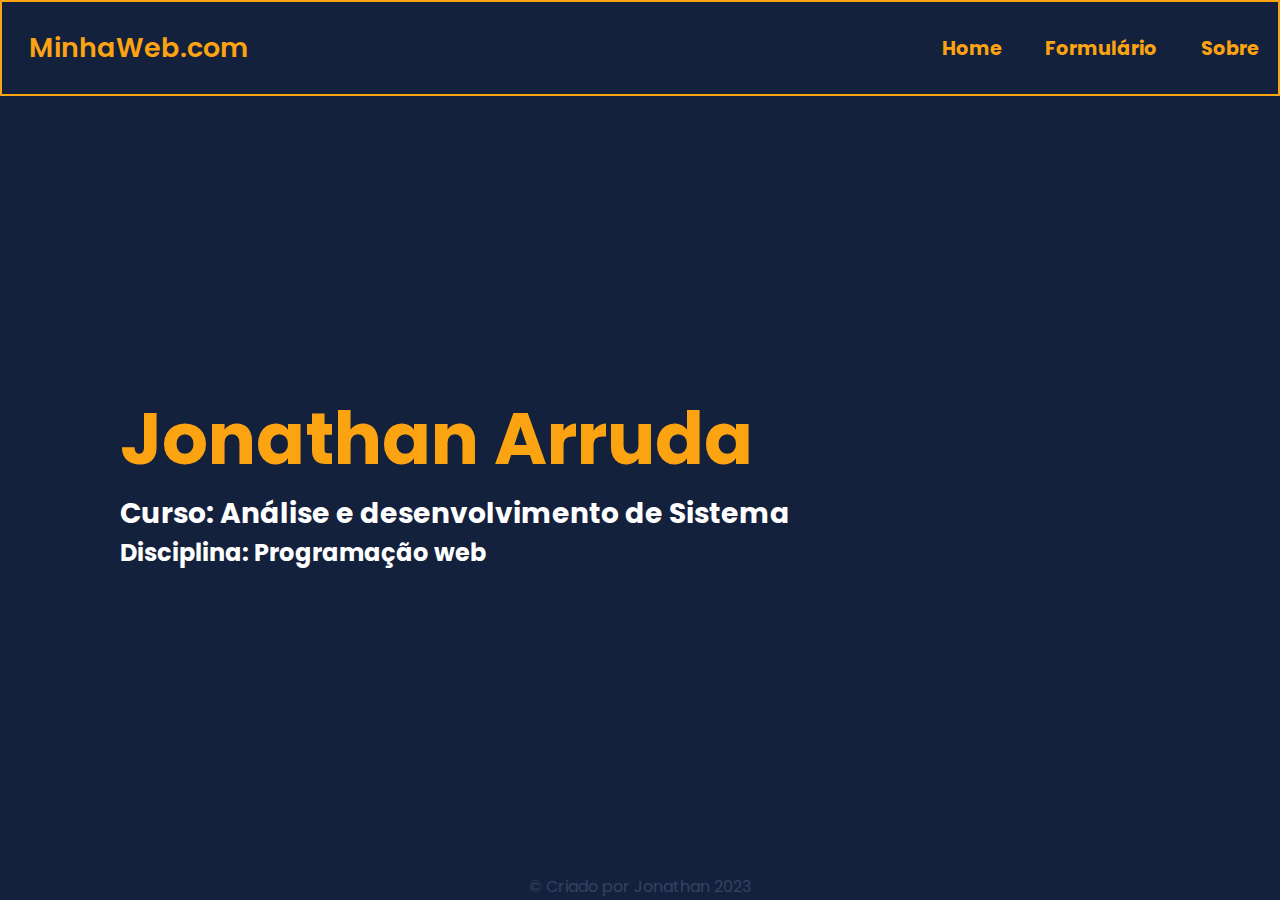
<file: Primeiro-Portifolio/PAG-WEB/index.html>
<!DOCTYPE html>
<html lang="en">
<head>
    <meta charset="UTF-8">
    <meta name="viewport" content="width=device-width, initial-scale=1.0">
    <title>Progamação Web - pág inicial</title>
    <link rel="stylesheet" href="CSS\stylos.css">
    <link rel="preconnect" href="https://fonts.gstatic.com" crossorigin>
    <link href="https://fonts.googleapis.com/css2?family=Poppins:ital,wght@0,300;0,500;0,600;1,100&display=swap" rel="stylesheet">
</head>
<body>
    <header class="header-index">

        <div class="titulo-nav">
            <a  href="index.html">MinhaWeb.com</a>
        </div>

        <nav class="menu-index">
            <div class="icones-nav">
                <a class="home-nav"href="index.html" >Home</a>
                <a class="form-nav"href="form.html" >Formulário</a>
                <a class="about-nav"href="about.html" >Sobre</a>
            </div> 
        </nav>

    </header>

    <main class="conteudo-index">
        <h1 class="principal-main">Jonathan Arruda</h1>
        <h3 class="sub-main">Curso: Análise e desenvolvimento de Sistema</h3>
        <h4 class="sub-main">Disciplina: Programação web</h4>

    </main>
    <footer>&copy; Criado por Jonathan 2023</footer>


    <script src="JavaScript\script.js"></script>

    <script>todosElementos(),
    SublinharNav()</script>
    
</body>
</html>
</file>
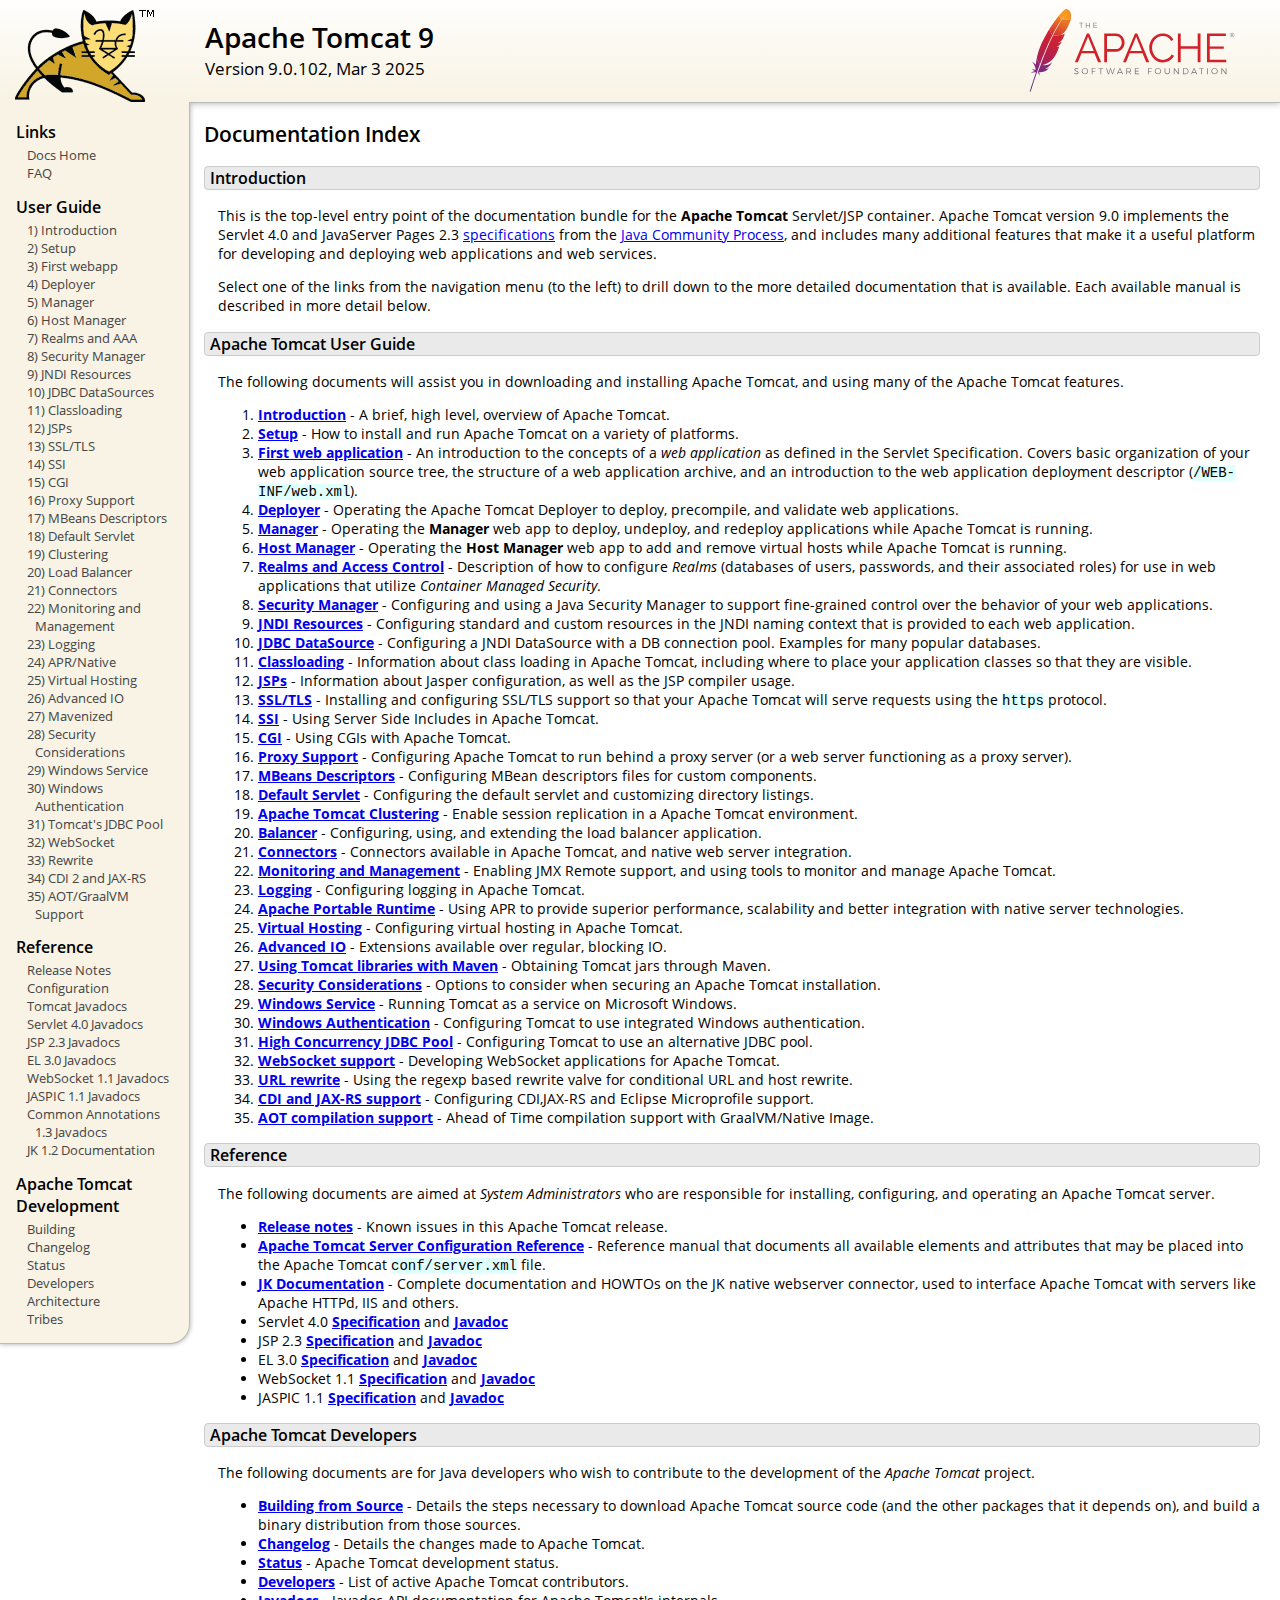
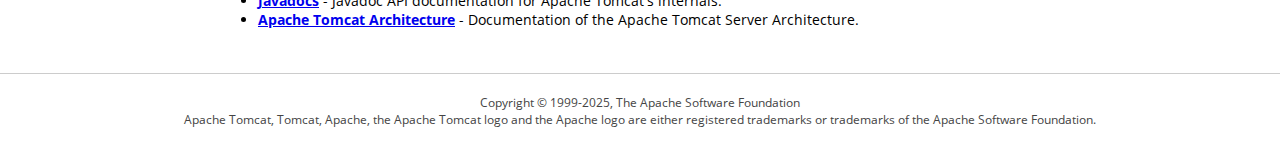
<file: Sistema-RH(REST-SOAP-JAVA)/apache-tomcat-9.0.102/webapps/docs/index.html>
<!DOCTYPE html SYSTEM "about:legacy-compat">
<html lang="en"><head><META http-equiv="Content-Type" content="text/html; charset=UTF-8"><link href="./images/docs-stylesheet.css" rel="stylesheet" type="text/css"><title>Apache Tomcat 9 (9.0.102) - Documentation Index</title><meta name="author" content="Craig R. McClanahan"><meta name="author" content="Remy Maucherat"><meta name="author" content="Yoav Shapira"></head><body><div id="wrapper"><header><div id="header"><div><div><div class="logo noPrint"><a href="https://tomcat.apache.org/"><img alt="Tomcat Home" src="./images/tomcat.png"></a></div><div style="height: 1px;"></div><div class="asfLogo noPrint"><a href="https://www.apache.org/" target="_blank"><img src="./images/asf-logo.svg" alt="The Apache Software Foundation" style="width: 266px; height: 83px;"></a></div><h1>Apache Tomcat 9</h1><div class="versionInfo">
            Version 9.0.102,
            <time datetime="2025-03-03">Mar 3 2025</time></div><div style="height: 1px;"></div><div style="clear: left;"></div></div></div></div></header><div id="middle"><div><div id="mainLeft" class="noprint"><div><nav><div><h2>Links</h2><ul><li><a href="index.html">Docs Home</a></li><li><a href="https://cwiki.apache.org/confluence/display/TOMCAT/FAQ">FAQ</a></li></ul></div><div><h2>User Guide</h2><ul><li><a href="introduction.html">1) Introduction</a></li><li><a href="setup.html">2) Setup</a></li><li><a href="appdev/index.html">3) First webapp</a></li><li><a href="deployer-howto.html">4) Deployer</a></li><li><a href="manager-howto.html">5) Manager</a></li><li><a href="host-manager-howto.html">6) Host Manager</a></li><li><a href="realm-howto.html">7) Realms and AAA</a></li><li><a href="security-manager-howto.html">8) Security Manager</a></li><li><a href="jndi-resources-howto.html">9) JNDI Resources</a></li><li><a href="jndi-datasource-examples-howto.html">10) JDBC DataSources</a></li><li><a href="class-loader-howto.html">11) Classloading</a></li><li><a href="jasper-howto.html">12) JSPs</a></li><li><a href="ssl-howto.html">13) SSL/TLS</a></li><li><a href="ssi-howto.html">14) SSI</a></li><li><a href="cgi-howto.html">15) CGI</a></li><li><a href="proxy-howto.html">16) Proxy Support</a></li><li><a href="mbeans-descriptors-howto.html">17) MBeans Descriptors</a></li><li><a href="default-servlet.html">18) Default Servlet</a></li><li><a href="cluster-howto.html">19) Clustering</a></li><li><a href="balancer-howto.html">20) Load Balancer</a></li><li><a href="connectors.html">21) Connectors</a></li><li><a href="monitoring.html">22) Monitoring and Management</a></li><li><a href="logging.html">23) Logging</a></li><li><a href="apr.html">24) APR/Native</a></li><li><a href="virtual-hosting-howto.html">25) Virtual Hosting</a></li><li><a href="aio.html">26) Advanced IO</a></li><li><a href="maven-jars.html">27) Mavenized</a></li><li><a href="security-howto.html">28) Security Considerations</a></li><li><a href="windows-service-howto.html">29) Windows Service</a></li><li><a href="windows-auth-howto.html">30) Windows Authentication</a></li><li><a href="jdbc-pool.html">31) Tomcat's JDBC Pool</a></li><li><a href="web-socket-howto.html">32) WebSocket</a></li><li><a href="rewrite.html">33) Rewrite</a></li><li><a href="cdi.html">34) CDI 2 and JAX-RS</a></li><li><a href="graal.html">35) AOT/GraalVM Support</a></li></ul></div><div><h2>Reference</h2><ul><li><a href="RELEASE-NOTES.txt">Release Notes</a></li><li><a href="config/index.html">Configuration</a></li><li><a href="api/index.html">Tomcat Javadocs</a></li><li><a href="servletapi/index.html">Servlet 4.0 Javadocs</a></li><li><a href="jspapi/index.html">JSP 2.3 Javadocs</a></li><li><a href="elapi/index.html">EL 3.0 Javadocs</a></li><li><a href="websocketapi/index.html">WebSocket 1.1 Javadocs</a></li><li><a href="jaspicapi/index.html">JASPIC 1.1 Javadocs</a></li><li><a href="annotationapi/index.html">Common Annotations 1.3 Javadocs</a></li><li><a href="https://tomcat.apache.org/connectors-doc/">JK 1.2 Documentation</a></li></ul></div><div><h2>Apache Tomcat Development</h2><ul><li><a href="building.html">Building</a></li><li><a href="changelog.html">Changelog</a></li><li><a href="https://cwiki.apache.org/confluence/display/TOMCAT/Tomcat+Versions">Status</a></li><li><a href="developers.html">Developers</a></li><li><a href="architecture/index.html">Architecture</a></li><li><a href="tribes/introduction.html">Tribes</a></li></ul></div></nav></div></div><div id="mainRight"><div id="content"><h2>Documentation Index</h2><h3 id="Introduction">Introduction</h3><div class="text">

<p>This is the top-level entry point of the documentation bundle for the
<strong>Apache Tomcat</strong> Servlet/JSP container.  Apache Tomcat version
9.0 implements the Servlet 4.0 and JavaServer Pages 2.3
<a href="https://cwiki.apache.org/confluence/display/TOMCAT/Specifications">specifications</a> from the
<a href="https://www.jcp.org">Java Community Process</a>, and includes many
additional features that make it a useful platform for developing and deploying
web applications and web services.</p>

<p>Select one of the links from the navigation menu (to the left) to drill
down to the more detailed documentation that is available.  Each available
manual is described in more detail below.</p>

</div><h3 id="Apache_Tomcat_User_Guide">Apache Tomcat User Guide</h3><div class="text">

<p>The following documents will assist you in downloading and installing
Apache Tomcat, and using many of the Apache Tomcat features.</p>

<ol>
<li><a href="introduction.html"><strong>Introduction</strong></a> - A
    brief, high level, overview of Apache Tomcat.</li>
<li><a href="setup.html"><strong>Setup</strong></a> - How to install and run
    Apache Tomcat on a variety of platforms.</li>
<li><a href="appdev/index.html"><strong>First web application</strong></a>
    - An introduction to the concepts of a <em>web application</em> as defined
    in the Servlet Specification.  Covers basic organization of your web application
    source tree, the structure of a web application archive, and an
    introduction to the web application deployment descriptor
    (<code>/WEB-INF/web.xml</code>).</li>
<li><a href="deployer-howto.html"><strong>Deployer</strong></a> -
    Operating the Apache Tomcat Deployer to deploy, precompile, and validate web
    applications.</li>
<li><a href="manager-howto.html"><strong>Manager</strong></a> -
    Operating the <strong>Manager</strong> web app to deploy, undeploy, and
    redeploy applications while Apache Tomcat is running.</li>
<li><a href="host-manager-howto.html"><strong>Host Manager</strong></a> -
    Operating the <strong>Host Manager</strong> web app to add and remove
    virtual hosts while Apache Tomcat is running.</li>
<li><a href="realm-howto.html"><strong>Realms and Access Control</strong></a>
    - Description of how to configure <em>Realms</em> (databases of users,
    passwords, and their associated roles) for use in web applications that
    utilize <em>Container Managed Security</em>.</li>
<li><a href="security-manager-howto.html"><strong>Security Manager</strong></a>
    - Configuring and using a Java Security Manager to
    support fine-grained control over the behavior of your web applications.
    </li>
<li><a href="jndi-resources-howto.html"><strong>JNDI Resources</strong></a>
    - Configuring standard and custom resources in the JNDI naming context
    that is provided to each web application.</li>
<li><a href="jndi-datasource-examples-howto.html">
    <strong>JDBC DataSource</strong></a>
    - Configuring a JNDI DataSource with a DB connection pool.
    Examples for many popular databases.</li>
<li><a href="class-loader-howto.html"><strong>Classloading</strong></a>
    - Information about class loading in Apache Tomcat, including where to place
    your application classes so that they are visible.</li>
<li><a href="jasper-howto.html"><strong>JSPs</strong></a>
    - Information about Jasper configuration, as well as the JSP compiler
    usage.</li>
<li><a href="ssl-howto.html"><strong>SSL/TLS</strong></a> -
    Installing and configuring SSL/TLS support so that your Apache Tomcat will
    serve requests using the <code>https</code> protocol.</li>
<li><a href="ssi-howto.html"><strong>SSI</strong></a> -
    Using Server Side Includes in Apache Tomcat.</li>
<li><a href="cgi-howto.html"><strong>CGI</strong></a> -
    Using CGIs with Apache Tomcat.</li>
<li><a href="proxy-howto.html"><strong>Proxy Support</strong></a> -
    Configuring Apache Tomcat to run behind a proxy server (or a web server
    functioning as a proxy server).</li>
<li><a href="mbeans-descriptors-howto.html"><strong>MBeans Descriptors</strong></a> -
    Configuring MBean descriptors files for custom components.</li>
<li><a href="default-servlet.html"><strong>Default Servlet</strong></a> -
    Configuring the default servlet and customizing directory listings.</li>
<li><a href="cluster-howto.html"><strong>Apache Tomcat Clustering</strong></a> -
    Enable session replication in a Apache Tomcat environment.</li>
<li><a href="balancer-howto.html"><strong>Balancer</strong></a> -
    Configuring, using, and extending the load balancer application.</li>
<li><a href="connectors.html"><strong>Connectors</strong></a> -
    Connectors available in Apache Tomcat, and native web server integration.</li>
<li><a href="monitoring.html"><strong>Monitoring and Management</strong></a> -
    Enabling JMX Remote support, and using tools to monitor and manage Apache Tomcat.</li>
<li><a href="logging.html"><strong>Logging</strong></a> -
    Configuring logging in Apache Tomcat.</li>
<li><a href="apr.html"><strong>Apache Portable Runtime</strong></a> -
    Using APR to provide superior performance, scalability and better
    integration with native server technologies.</li>
<li><a href="virtual-hosting-howto.html"><strong>Virtual Hosting</strong></a> -
    Configuring virtual hosting in Apache Tomcat.</li>
<li><a href="aio.html"><strong>Advanced IO</strong></a> -
    Extensions available over regular, blocking IO.</li>
<li><a href="maven-jars.html"><strong>Using Tomcat libraries with Maven</strong></a> -
    Obtaining Tomcat jars through Maven.</li>
<li><a href="security-howto.html"><strong>Security Considerations</strong></a> -
    Options to consider when securing an Apache Tomcat installation.</li>
<li><a href="windows-service-howto.html"><strong>Windows Service</strong></a> -
    Running Tomcat as a service on Microsoft Windows.</li>
<li><a href="windows-auth-howto.html"><strong>Windows Authentication</strong></a> -
    Configuring Tomcat to use integrated Windows authentication.</li>
<li><a href="jdbc-pool.html"><strong>High Concurrency JDBC Pool</strong></a> -
    Configuring Tomcat to use an alternative JDBC pool.</li>
<li><a href="web-socket-howto.html"><strong>WebSocket support</strong></a> -
    Developing WebSocket applications for Apache Tomcat.</li>
<li><a href="rewrite.html"><strong>URL rewrite</strong></a> -
    Using the regexp based rewrite valve for conditional URL and host rewrite.</li>
<li><a href="cdi.html"><strong>CDI and JAX-RS support</strong></a> -
    Configuring CDI,JAX-RS and Eclipse Microprofile support.</li>
<li><a href="graal.html"><strong>AOT compilation support</strong></a> -
    Ahead of Time compilation support with GraalVM/Native Image.</li>
</ol>

</div><h3 id="Reference">Reference</h3><div class="text">

<p>The following documents are aimed at <em>System Administrators</em> who
are responsible for installing, configuring, and operating an Apache Tomcat server.
</p>
<ul>
<li><a href="RELEASE-NOTES.txt"><strong>Release notes</strong></a>
    - Known issues in this Apache Tomcat release.
    </li>
<li><a href="config/index.html"><strong>Apache Tomcat Server Configuration Reference</strong></a>
    - Reference manual that documents all available elements and attributes
      that may be placed into the Apache Tomcat <code>conf/server.xml</code> file.
    </li>
<li><a href="https://tomcat.apache.org/connectors-doc/index.html"><strong>JK Documentation</strong></a>
    - Complete documentation and HOWTOs on the JK native webserver connector,
      used to interface Apache Tomcat with servers like Apache HTTPd, IIS
      and others.</li>
<li>Servlet 4.0
    <a href="https://jcp.org/aboutJava/communityprocess/final/jsr369/index.html">
    <strong>Specification</strong></a> and
    <a href="https://javaee.github.io/javaee-spec/javadocs/javax/servlet/package-summary.html">
    <strong>Javadoc</strong></a>
    </li>
<li>JSP 2.3
    <a href="https://jcp.org/aboutJava/communityprocess/mrel/jsr245/index2.html">
    <strong>Specification</strong></a> and
    <a href="http://docs.oracle.com/javaee/7/api/javax/servlet/jsp/package-summary.html">
    <strong>Javadoc</strong></a>
    </li>
<li>EL 3.0
    <a href="https://jcp.org/aboutJava/communityprocess/final/jsr341/index.html">
    <strong>Specification</strong></a> and
    <a href="http://docs.oracle.com/javaee/7/api/javax/el/package-summary.html">
    <strong>Javadoc</strong></a>
    </li>
<li>WebSocket 1.1
    <a href="https://jcp.org/aboutJava/communityprocess/mrel/jsr356/index.html">
    <strong>Specification</strong></a> and
    <a href="http://docs.oracle.com/javaee/7/api/javax/websocket/package-summary.html">
    <strong>Javadoc</strong></a>
    </li>
<li>JASPIC 1.1
    <a href="https://jcp.org/aboutJava/communityprocess/mrel/jsr196/index.html">
    <strong>Specification</strong></a> and
    <a href="http://docs.oracle.com/javaee/7/api/javax/security/auth/message/package-summary.html">
    <strong>Javadoc</strong></a>
    </li>
</ul>

</div><h3 id="Apache_Tomcat_Developers">Apache Tomcat Developers</h3><div class="text">

<p>The following documents are for Java developers who wish to contribute to
the development of the <em>Apache Tomcat</em> project.</p>
<ul>
<li><a href="building.html"><strong>Building from Source</strong></a> -
    Details the steps necessary to download Apache Tomcat source code (and the
    other packages that it depends on), and build a binary distribution from
    those sources.
    </li>
<li><a href="changelog.html"><strong>Changelog</strong></a> - Details the
    changes made to Apache Tomcat.
    </li>
<li><a href="https://wiki.apache.org/tomcat/TomcatVersions"><strong>Status</strong></a> -
    Apache Tomcat development status.
    </li>
<li><a href="developers.html"><strong>Developers</strong></a> - List of active
    Apache Tomcat contributors.
    </li>
<li><a href="api/index.html"><strong>Javadocs</strong></a>
    - Javadoc API documentation for Apache Tomcat's internals.</li>
<li><a href="architecture/index.html"><strong>Apache Tomcat Architecture</strong></a>
    - Documentation of the Apache Tomcat Server Architecture.</li>
</ul>

</div></div></div></div></div><footer><div id="footer">
    Copyright &copy; 1999-2025, The Apache Software Foundation
    <br>
    Apache Tomcat, Tomcat, Apache, the Apache Tomcat logo and the Apache logo
    are either registered trademarks or trademarks of the Apache Software
    Foundation.
    </div></footer></div></body></html>
</file>
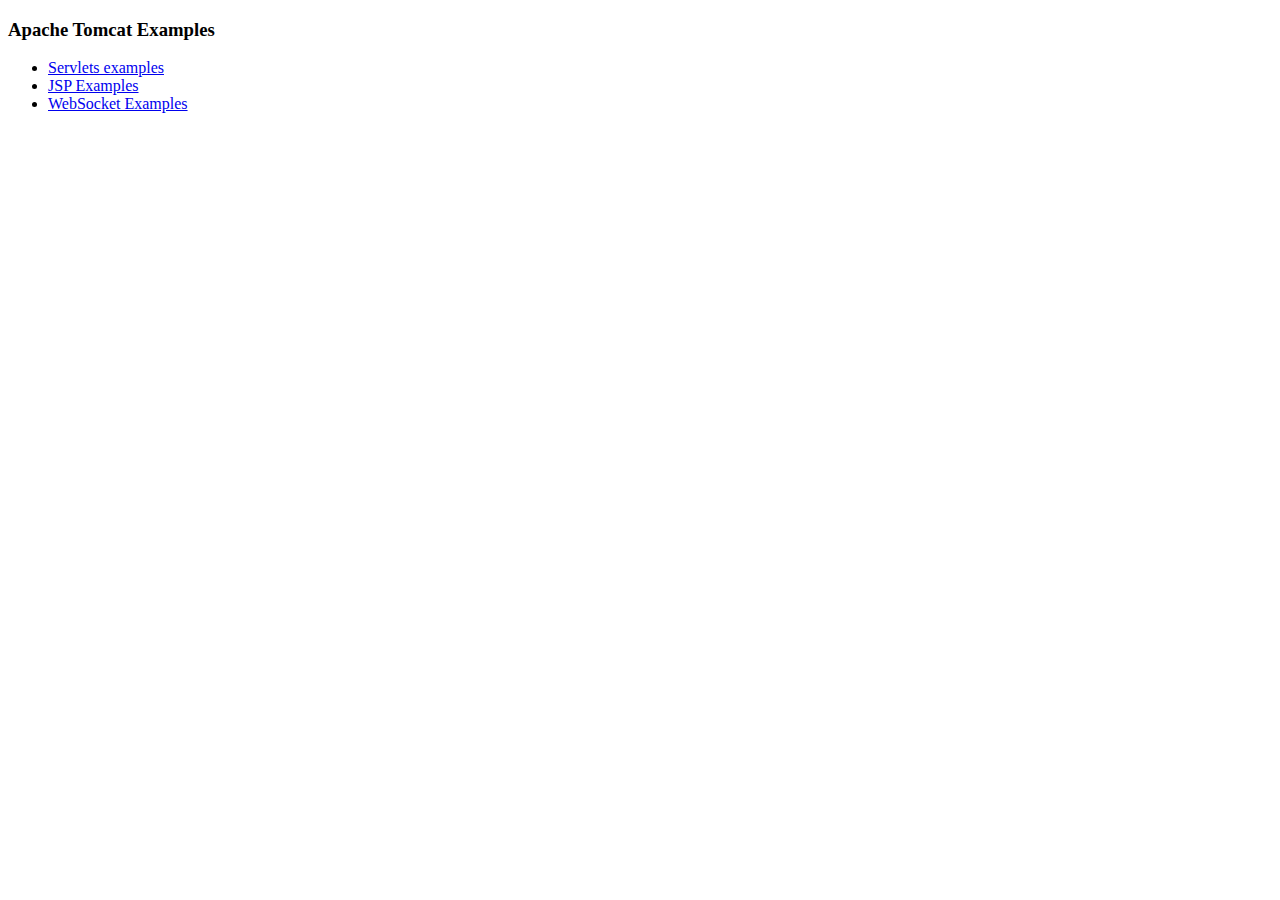
<file: Sistema-RH(REST-SOAP-JAVA)/apache-tomcat-9.0.102/webapps/examples/index.html>
<!--
  Licensed to the Apache Software Foundation (ASF) under one or more
  contributor license agreements.  See the NOTICE file distributed with
  this work for additional information regarding copyright ownership.
  The ASF licenses this file to You under the Apache License, Version 2.0
  (the "License"); you may not use this file except in compliance with
  the License.  You may obtain a copy of the License at

      http://www.apache.org/licenses/LICENSE-2.0

  Unless required by applicable law or agreed to in writing, software
  distributed under the License is distributed on an "AS IS" BASIS,
  WITHOUT WARRANTIES OR CONDITIONS OF ANY KIND, either express or implied.
  See the License for the specific language governing permissions and
  limitations under the License.
-->
<!DOCTYPE HTML><html lang="en"><head>
<meta charset="UTF-8">
<title>Apache Tomcat Examples</title>
</head>
<body>
<p>
<h3>Apache Tomcat Examples</H3>
<p></p>
<ul>
<li><a href="servlets">Servlets examples</a></li>
<li><a href="jsp">JSP Examples</a></li>
<li><a href="websocket/index.xhtml">WebSocket Examples</a></li>
</ul>
</body></html>
</file>
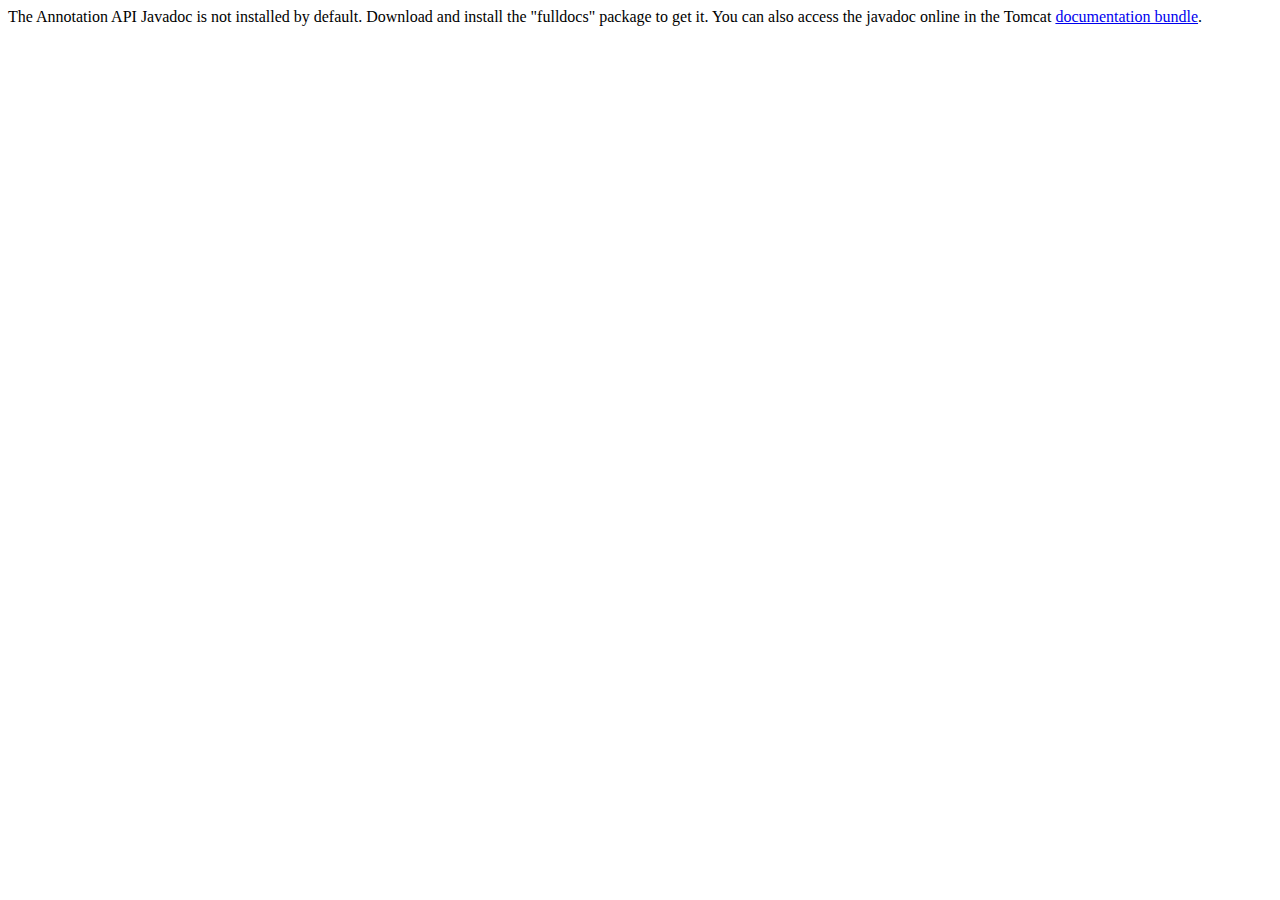
<file: Sistema-RH(REST-SOAP-JAVA)/apache-tomcat-9.0.102/webapps/docs/annotationapi/index.html>
<!--
  Licensed to the Apache Software Foundation (ASF) under one or more
  contributor license agreements.  See the NOTICE file distributed with
  this work for additional information regarding copyright ownership.
  The ASF licenses this file to You under the Apache License, Version 2.0
  (the "License"); you may not use this file except in compliance with
  the License.  You may obtain a copy of the License at

      http://www.apache.org/licenses/LICENSE-2.0

  Unless required by applicable law or agreed to in writing, software
  distributed under the License is distributed on an "AS IS" BASIS,
  WITHOUT WARRANTIES OR CONDITIONS OF ANY KIND, either express or implied.
  See the License for the specific language governing permissions and
  limitations under the License.
-->
<!DOCTYPE html>
<html>
<head>
    <meta charset="UTF-8" />
    <title>API docs</title>
</head>

<body>

The Annotation API Javadoc is not installed by default. Download and install
the "fulldocs" package to get it.

You can also access the javadoc online in the Tomcat
<a href="https://tomcat.apache.org/tomcat-9.0-doc/">
    documentation bundle</a>.

</body>
</html>
</file>
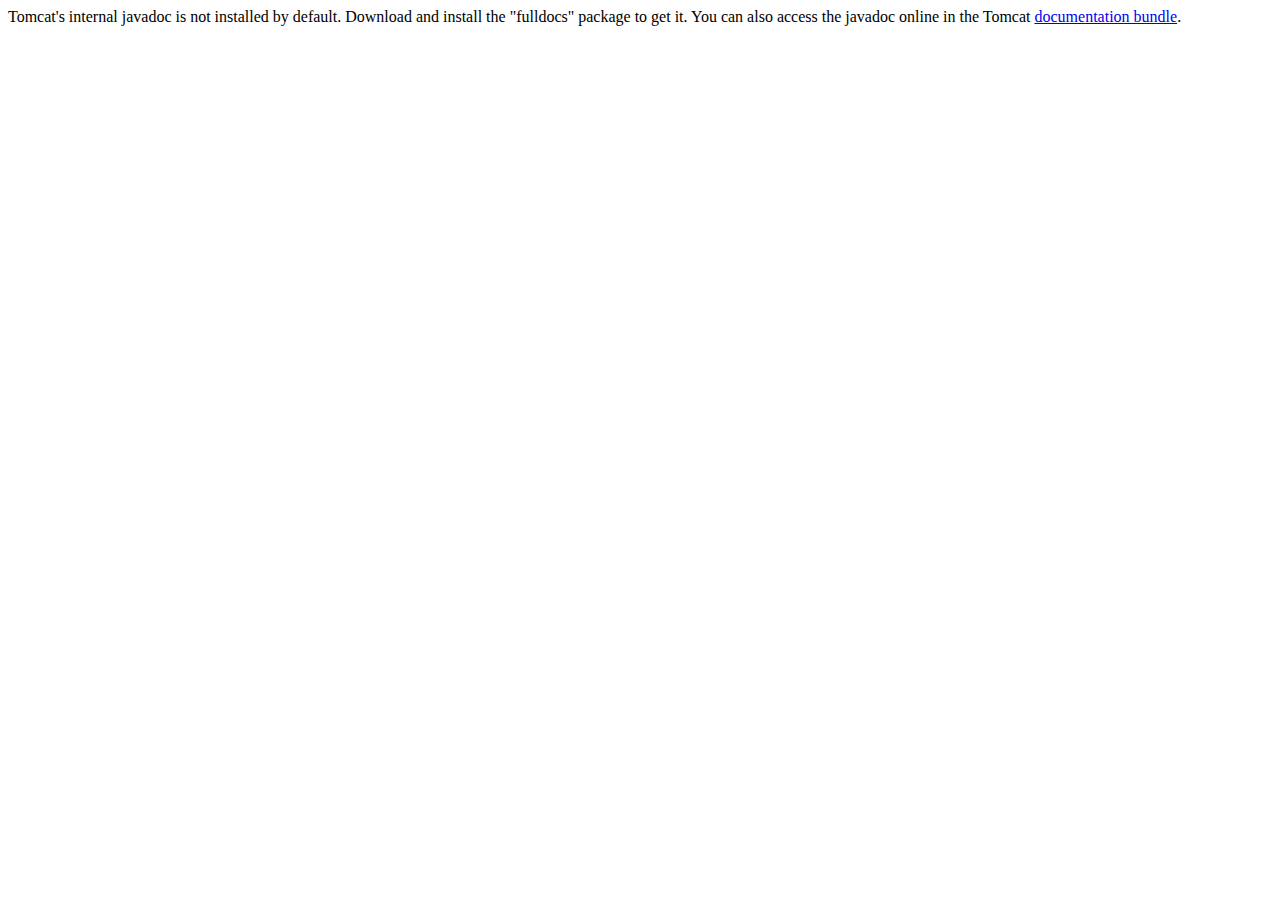
<file: Sistema-RH(REST-SOAP-JAVA)/apache-tomcat-9.0.102/webapps/docs/api/index.html>
<!--
  Licensed to the Apache Software Foundation (ASF) under one or more
  contributor license agreements.  See the NOTICE file distributed with
  this work for additional information regarding copyright ownership.
  The ASF licenses this file to You under the Apache License, Version 2.0
  (the "License"); you may not use this file except in compliance with
  the License.  You may obtain a copy of the License at

      http://www.apache.org/licenses/LICENSE-2.0

  Unless required by applicable law or agreed to in writing, software
  distributed under the License is distributed on an "AS IS" BASIS,
  WITHOUT WARRANTIES OR CONDITIONS OF ANY KIND, either express or implied.
  See the License for the specific language governing permissions and
  limitations under the License.
-->
<!DOCTYPE html>
<html>
    <head>
    <meta charset="UTF-8" />
    <title>API docs</title>
</head>

<body>

Tomcat's internal javadoc is not installed by default. Download and install
the "fulldocs" package to get it.

You can also access the javadoc online in the Tomcat
<a href="https://tomcat.apache.org/tomcat-9.0-doc/">
documentation bundle</a>.

</body>
</html>
</file>
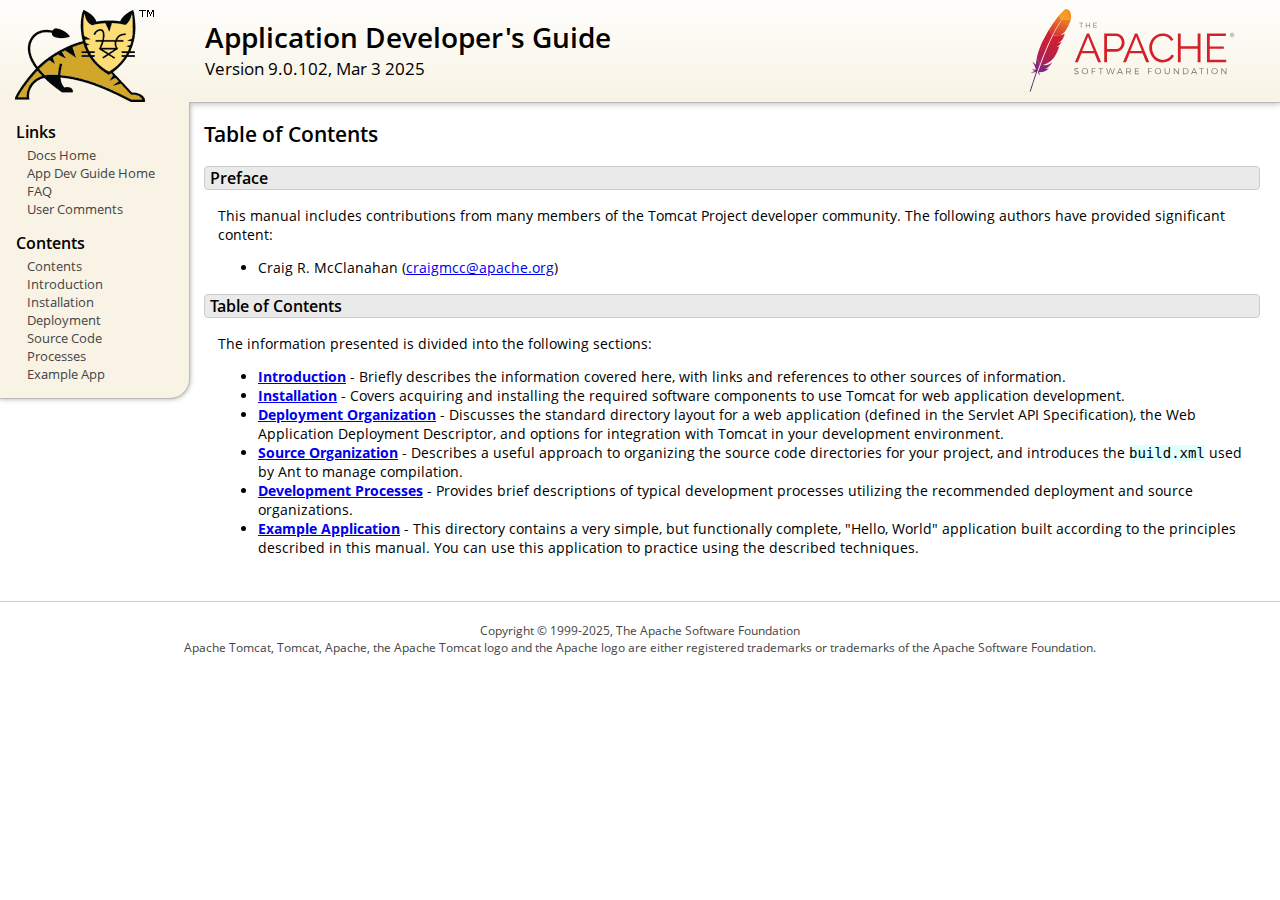
<file: Sistema-RH(REST-SOAP-JAVA)/apache-tomcat-9.0.102/webapps/docs/appdev/index.html>
<!DOCTYPE html SYSTEM "about:legacy-compat">
<html lang="en"><head><META http-equiv="Content-Type" content="text/html; charset=UTF-8"><link href="../images/docs-stylesheet.css" rel="stylesheet" type="text/css"><title>Application Developer's Guide (9.0.102) - Table of Contents</title><meta name="author" content="Craig R. McClanahan"></head><body><div id="wrapper"><header><div id="header"><div><div><div class="logo noPrint"><a href="https://tomcat.apache.org/"><img alt="Tomcat Home" src="../images/tomcat.png"></a></div><div style="height: 1px;"></div><div class="asfLogo noPrint"><a href="https://www.apache.org/" target="_blank"><img src="../images/asf-logo.svg" alt="The Apache Software Foundation" style="width: 266px; height: 83px;"></a></div><h1>Application Developer's Guide</h1><div class="versionInfo">
            Version 9.0.102,
            <time datetime="2025-03-03">Mar 3 2025</time></div><div style="height: 1px;"></div><div style="clear: left;"></div></div></div></div></header><div id="middle"><div><div id="mainLeft" class="noprint"><div><nav><div><h2>Links</h2><ul><li><a href="../index.html">Docs Home</a></li><li><a href="index.html">App Dev Guide Home</a></li><li><a href="https://cwiki.apache.org/confluence/display/TOMCAT/FAQ">FAQ</a></li><li><a href="#comments_section">User Comments</a></li></ul></div><div><h2>Contents</h2><ul><li><a href="index.html">Contents</a></li><li><a href="introduction.html">Introduction</a></li><li><a href="installation.html">Installation</a></li><li><a href="deployment.html">Deployment</a></li><li><a href="source.html">Source Code</a></li><li><a href="processes.html">Processes</a></li><li><a href="sample/">Example App</a></li></ul></div></nav></div></div><div id="mainRight"><div id="content"><h2>Table of Contents</h2><h3 id="Preface">Preface</h3><div class="text">

<p>This manual includes contributions from many members of the Tomcat Project
developer community.  The following authors have provided significant content:
</p>
<ul>
<li>Craig R. McClanahan
    (<a href="mailto:craigmcc@apache.org">craigmcc@apache.org</a>)</li>
</ul>

</div><h3 id="Table_of_Contents">Table of Contents</h3><div class="text">

<p>The information presented is divided into the following sections:</p>
<ul>
<li><a href="introduction.html"><strong>Introduction</strong></a> -
    Briefly describes the information covered here, with
    links and references to other sources of information.</li>
<li><a href="installation.html"><strong>Installation</strong></a> -
    Covers acquiring and installing the required software
    components to use Tomcat for web application development.</li>
<li><a href="deployment.html"><strong>Deployment Organization</strong></a> -
    Discusses the standard directory layout for a web application
    (defined in the Servlet API Specification), the Web Application
    Deployment Descriptor, and options for integration with Tomcat
    in your development environment.</li>
<li><a href="source.html"><strong>Source Organization</strong></a> -
    Describes a useful approach to organizing the source code
    directories for your project, and introduces the
    <code>build.xml</code> used by Ant to manage compilation.</li>
<li><a href="processes.html"><strong>Development Processes</strong></a> -
    Provides brief descriptions of typical development processes
    utilizing the recommended deployment and source organizations.</li>
<li><a href="sample/" target="_blank"><strong>Example Application</strong></a> -
    This directory contains a very simple, but functionally complete,
    "Hello, World" application built according to the principles
    described in this manual.  You can use this application to
    practice using the described techniques.</li>
</ul>

</div></div></div></div></div><footer><div id="footer">
    Copyright &copy; 1999-2025, The Apache Software Foundation
    <br>
    Apache Tomcat, Tomcat, Apache, the Apache Tomcat logo and the Apache logo
    are either registered trademarks or trademarks of the Apache Software
    Foundation.
    </div></footer></div></body></html>
</file>
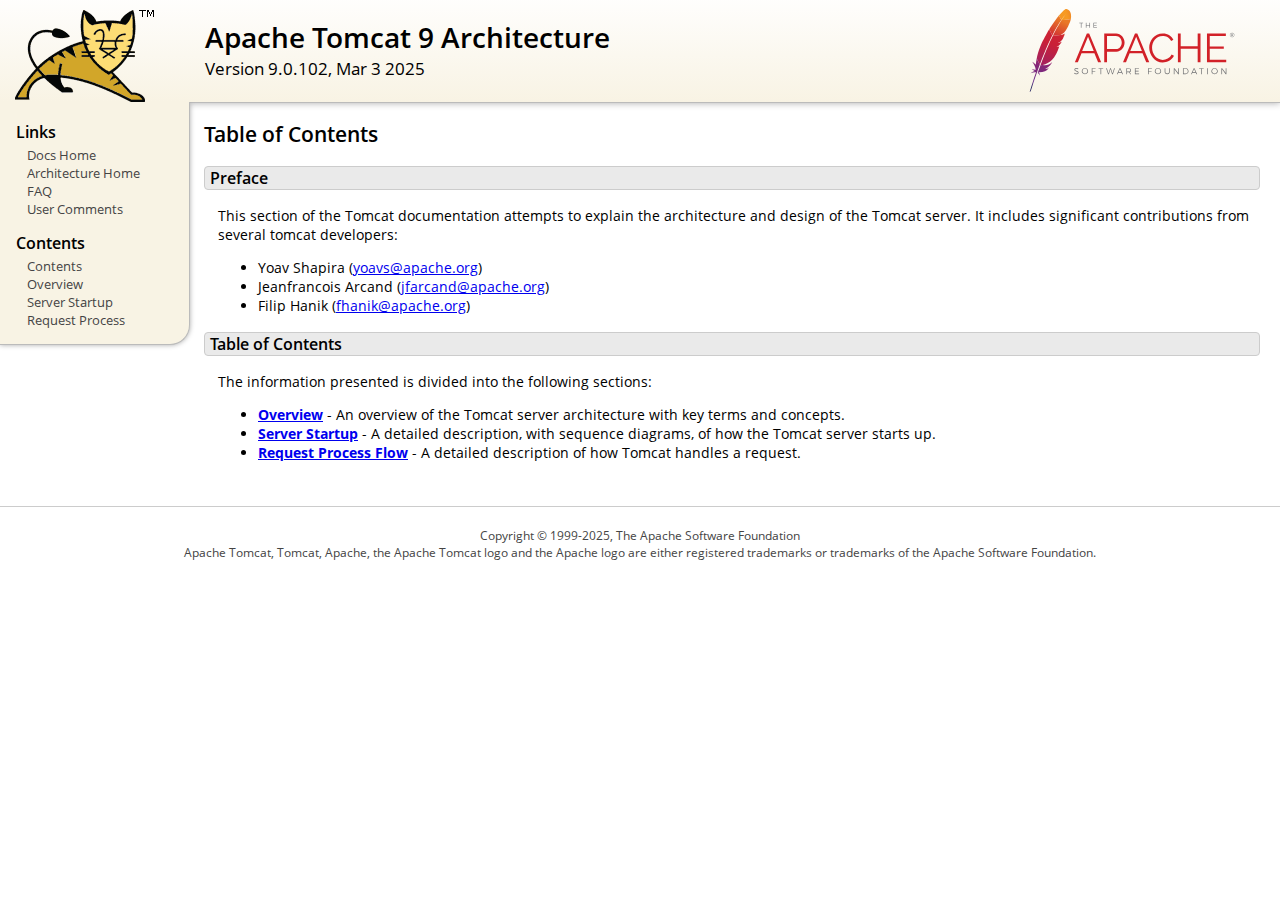
<file: Sistema-RH(REST-SOAP-JAVA)/apache-tomcat-9.0.102/webapps/docs/architecture/index.html>
<!DOCTYPE html SYSTEM "about:legacy-compat">
<html lang="en"><head><META http-equiv="Content-Type" content="text/html; charset=UTF-8"><link href="../images/docs-stylesheet.css" rel="stylesheet" type="text/css"><title>Apache Tomcat 9 Architecture (9.0.102) - Table of Contents</title><meta name="author" content="Yoav Shapira"></head><body><div id="wrapper"><header><div id="header"><div><div><div class="logo noPrint"><a href="https://tomcat.apache.org/"><img alt="Tomcat Home" src="../images/tomcat.png"></a></div><div style="height: 1px;"></div><div class="asfLogo noPrint"><a href="https://www.apache.org/" target="_blank"><img src="../images/asf-logo.svg" alt="The Apache Software Foundation" style="width: 266px; height: 83px;"></a></div><h1>Apache Tomcat 9 Architecture</h1><div class="versionInfo">
            Version 9.0.102,
            <time datetime="2025-03-03">Mar 3 2025</time></div><div style="height: 1px;"></div><div style="clear: left;"></div></div></div></div></header><div id="middle"><div><div id="mainLeft" class="noprint"><div><nav><div><h2>Links</h2><ul><li><a href="../index.html">Docs Home</a></li><li><a href="index.html">Architecture Home</a></li><li><a href="https://cwiki.apache.org/confluence/display/TOMCAT/FAQ">FAQ</a></li><li><a href="#comments_section">User Comments</a></li></ul></div><div><h2>Contents</h2><ul><li><a href="index.html">Contents</a></li><li><a href="overview.html">Overview</a></li><li><a href="startup.html">Server Startup</a></li><li><a href="requestProcess.html">Request Process</a></li></ul></div></nav></div></div><div id="mainRight"><div id="content"><h2>Table of Contents</h2><h3 id="Preface">Preface</h3><div class="text">

<p>This section of the Tomcat documentation attempts to explain
the architecture and design of the Tomcat server.  It includes significant
contributions from several tomcat developers:
</p>
<ul>
<li>Yoav Shapira
    (<a href="mailto:yoavs@apache.org">yoavs@apache.org</a>)</li>
<li>Jeanfrancois Arcand
    (<a href="mailto:jfarcand@apache.org">jfarcand@apache.org</a>)</li>
<li>Filip Hanik
    (<a href="mailto:fhanik@apache.org">fhanik@apache.org</a>)</li>
</ul>

</div><h3 id="Table_of_Contents">Table of Contents</h3><div class="text">

<p>The information presented is divided into the following sections:</p>
<ul>
<li><a href="overview.html"><strong>Overview</strong></a> -
    An overview of the Tomcat server architecture with key terms
    and concepts.</li>
<li><a href="startup.html"><strong>Server Startup</strong></a> -
    A detailed description, with sequence diagrams, of how the Tomcat
    server starts up.</li>
<li><a href="requestProcess.html"><strong>Request Process Flow</strong></a> -
    A detailed description of how Tomcat handles a request.</li>
</ul>

</div></div></div></div></div><footer><div id="footer">
    Copyright &copy; 1999-2025, The Apache Software Foundation
    <br>
    Apache Tomcat, Tomcat, Apache, the Apache Tomcat logo and the Apache logo
    are either registered trademarks or trademarks of the Apache Software
    Foundation.
    </div></footer></div></body></html>
</file>
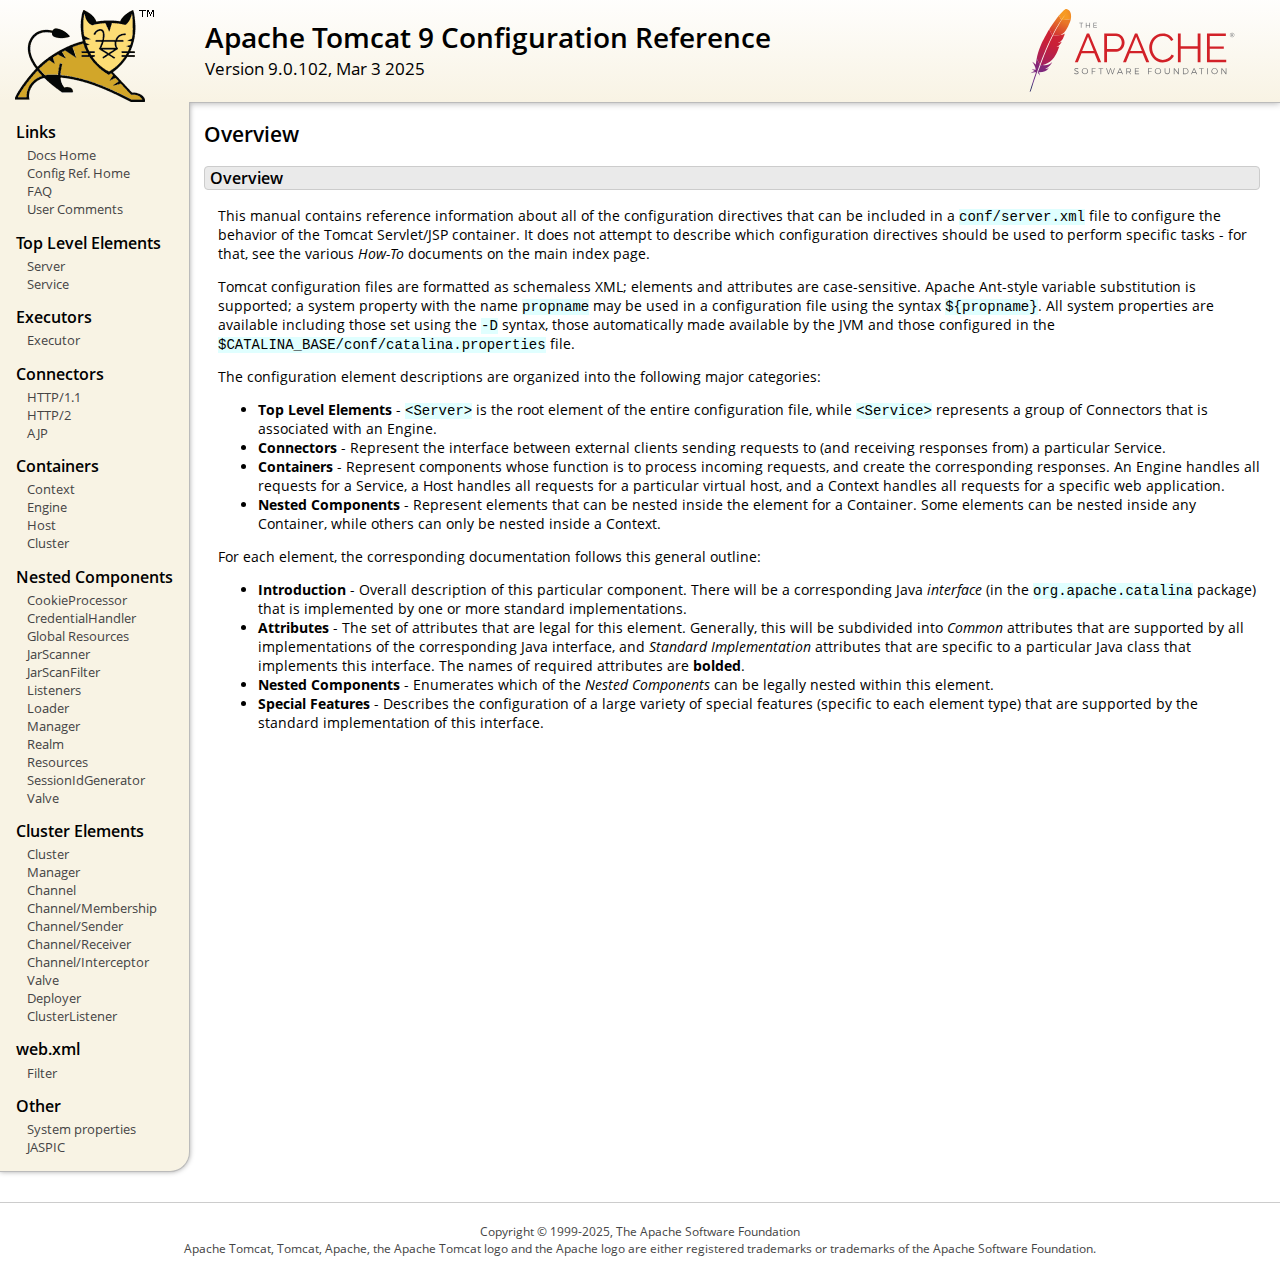
<file: Sistema-RH(REST-SOAP-JAVA)/apache-tomcat-9.0.102/webapps/docs/config/index.html>
<!DOCTYPE html SYSTEM "about:legacy-compat">
<html lang="en"><head><META http-equiv="Content-Type" content="text/html; charset=UTF-8"><link href="../images/docs-stylesheet.css" rel="stylesheet" type="text/css"><title>Apache Tomcat 9 Configuration Reference (9.0.102) - Overview</title><meta name="author" content="Craig R. McClanahan"></head><body><div id="wrapper"><header><div id="header"><div><div><div class="logo noPrint"><a href="https://tomcat.apache.org/"><img alt="Tomcat Home" src="../images/tomcat.png"></a></div><div style="height: 1px;"></div><div class="asfLogo noPrint"><a href="https://www.apache.org/" target="_blank"><img src="../images/asf-logo.svg" alt="The Apache Software Foundation" style="width: 266px; height: 83px;"></a></div><h1>Apache Tomcat 9 Configuration Reference</h1><div class="versionInfo">
            Version 9.0.102,
            <time datetime="2025-03-03">Mar 3 2025</time></div><div style="height: 1px;"></div><div style="clear: left;"></div></div></div></div></header><div id="middle"><div><div id="mainLeft" class="noprint"><div><nav><div><h2>Links</h2><ul><li><a href="../index.html">Docs Home</a></li><li><a href="index.html">Config Ref. Home</a></li><li><a href="https://cwiki.apache.org/confluence/display/TOMCAT/FAQ">FAQ</a></li><li><a href="#comments_section">User Comments</a></li></ul></div><div><h2>Top Level Elements</h2><ul><li><a href="server.html">Server</a></li><li><a href="service.html">Service</a></li></ul></div><div><h2>Executors</h2><ul><li><a href="executor.html">Executor</a></li></ul></div><div><h2>Connectors</h2><ul><li><a href="http.html">HTTP/1.1</a></li><li><a href="http2.html">HTTP/2</a></li><li><a href="ajp.html">AJP</a></li></ul></div><div><h2>Containers</h2><ul><li><a href="context.html">Context</a></li><li><a href="engine.html">Engine</a></li><li><a href="host.html">Host</a></li><li><a href="cluster.html">Cluster</a></li></ul></div><div><h2>Nested Components</h2><ul><li><a href="cookie-processor.html">CookieProcessor</a></li><li><a href="credentialhandler.html">CredentialHandler</a></li><li><a href="globalresources.html">Global Resources</a></li><li><a href="jar-scanner.html">JarScanner</a></li><li><a href="jar-scan-filter.html">JarScanFilter</a></li><li><a href="listeners.html">Listeners</a></li><li><a href="loader.html">Loader</a></li><li><a href="manager.html">Manager</a></li><li><a href="realm.html">Realm</a></li><li><a href="resources.html">Resources</a></li><li><a href="sessionidgenerator.html">SessionIdGenerator</a></li><li><a href="valve.html">Valve</a></li></ul></div><div><h2>Cluster Elements</h2><ul><li><a href="cluster.html">Cluster</a></li><li><a href="cluster-manager.html">Manager</a></li><li><a href="cluster-channel.html">Channel</a></li><li><a href="cluster-membership.html">Channel/Membership</a></li><li><a href="cluster-sender.html">Channel/Sender</a></li><li><a href="cluster-receiver.html">Channel/Receiver</a></li><li><a href="cluster-interceptor.html">Channel/Interceptor</a></li><li><a href="cluster-valve.html">Valve</a></li><li><a href="cluster-deployer.html">Deployer</a></li><li><a href="cluster-listener.html">ClusterListener</a></li></ul></div><div><h2>web.xml</h2><ul><li><a href="filter.html">Filter</a></li></ul></div><div><h2>Other</h2><ul><li><a href="systemprops.html">System properties</a></li><li><a href="jaspic.html">JASPIC</a></li></ul></div></nav></div></div><div id="mainRight"><div id="content"><h2>Overview</h2><h3 id="Overview">Overview</h3><div class="text">

<p>This manual contains reference information about all of the configuration
directives that can be included in a <code>conf/server.xml</code> file to
configure the behavior of the Tomcat Servlet/JSP container.  It does not
attempt to describe which configuration directives should be used to perform
specific tasks - for that, see the various <em>How-To</em> documents on the
main index page.</p>

<p>Tomcat configuration files are formatted as schemaless XML; elements and
attributes are case-sensitive. Apache Ant-style variable substitution
is supported; a system property with the name <code>propname</code> may be
used in a configuration file using the syntax <code>${propname}</code>. All
system properties are available including those set using the <code>-D</code>
syntax, those automatically made available by the JVM and those configured in
the <code>$CATALINA_BASE/conf/catalina.properties</code> file.
</p>

<p>The configuration element descriptions are organized into the following
major categories:</p>
<ul>
<li><strong>Top Level Elements</strong> - <code>&lt;Server&gt;</code> is the
    root element of the entire configuration file, while
    <code>&lt;Service&gt;</code> represents a group of Connectors that is
    associated with an Engine.</li>
<li><strong>Connectors</strong> - Represent the interface between external
    clients sending requests to (and receiving responses from) a particular
    Service.</li>
<li><strong>Containers</strong> - Represent components whose function is to
    process incoming requests, and create the corresponding responses.
    An Engine handles all requests for a Service, a Host handles all requests
    for a particular virtual host, and a Context handles all requests for a
    specific web application.</li>
<li><strong>Nested Components</strong> - Represent elements that can be
    nested inside the element for a Container.  Some elements can be nested
    inside any Container, while others can only be nested inside a
    Context.</li>
</ul>

<p>For each element, the corresponding documentation follows this general
outline:</p>
<ul>
<li><strong>Introduction</strong> - Overall description of this particular
    component.  There will be a corresponding Java <em>interface</em> (in
    the <code>org.apache.catalina</code> package) that is implemented by one
    or more standard implementations.</li>
<li><strong>Attributes</strong> - The set of attributes that are legal for
    this element.  Generally, this will be subdivided into <em>Common</em>
    attributes that are supported by all implementations of the corresponding
    Java interface, and <em>Standard Implementation</em> attributes that are
    specific to a particular Java class that implements this interface.
    The names of required attributes are <strong>bolded</strong>.</li>
<li><strong>Nested Components</strong> - Enumerates which of the <em>Nested
    Components</em> can be legally nested within this element.</li>
<li><strong>Special Features</strong> - Describes the configuration of a large
    variety of special features (specific to each element type) that are
    supported by the standard implementation of this interface.</li>
</ul>

</div></div></div></div></div><footer><div id="footer">
    Copyright &copy; 1999-2025, The Apache Software Foundation
    <br>
    Apache Tomcat, Tomcat, Apache, the Apache Tomcat logo and the Apache logo
    are either registered trademarks or trademarks of the Apache Software
    Foundation.
    </div></footer></div></body></html>
</file>
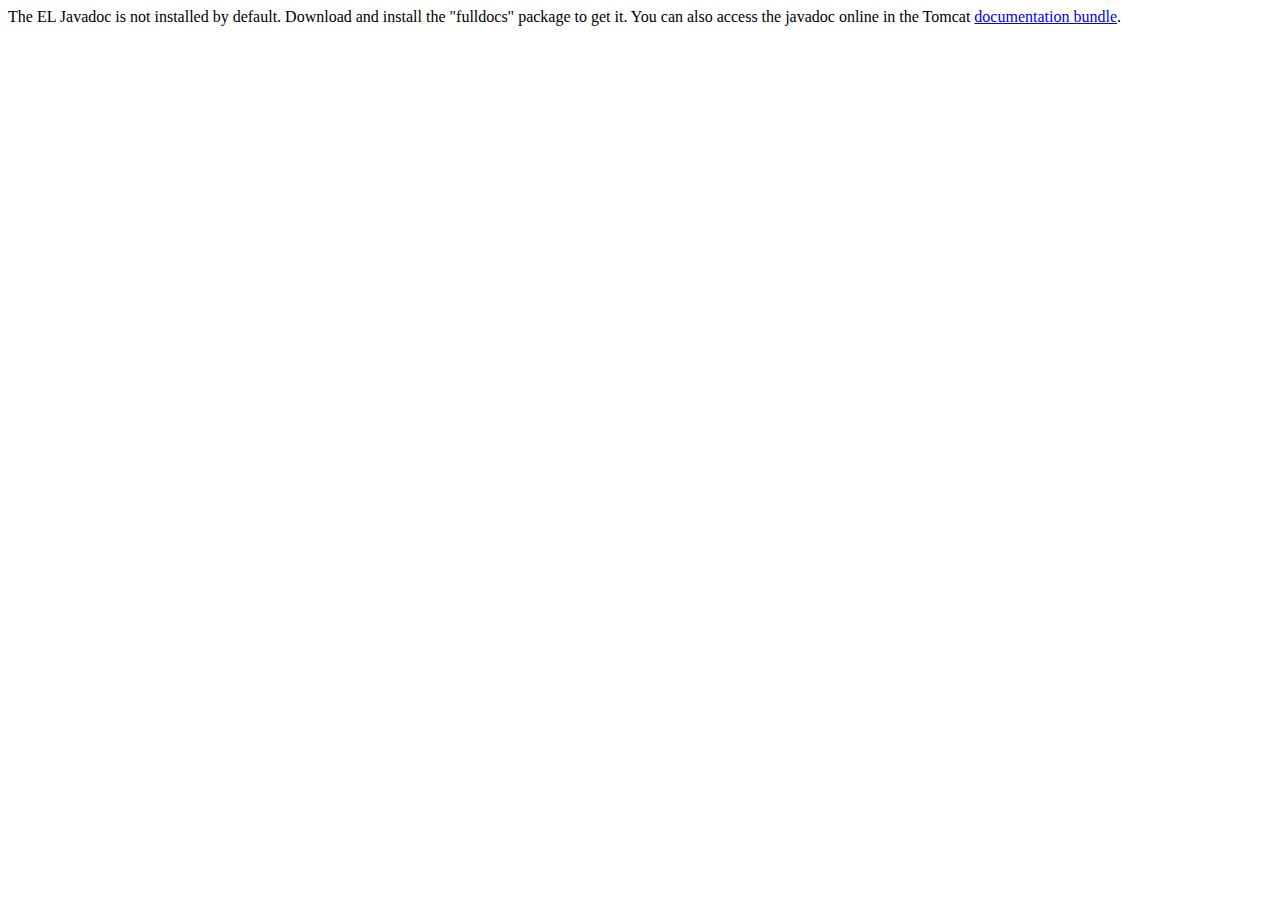
<file: Sistema-RH(REST-SOAP-JAVA)/apache-tomcat-9.0.102/webapps/docs/elapi/index.html>
<!--
  Licensed to the Apache Software Foundation (ASF) under one or more
  contributor license agreements.  See the NOTICE file distributed with
  this work for additional information regarding copyright ownership.
  The ASF licenses this file to You under the Apache License, Version 2.0
  (the "License"); you may not use this file except in compliance with
  the License.  You may obtain a copy of the License at

      http://www.apache.org/licenses/LICENSE-2.0

  Unless required by applicable law or agreed to in writing, software
  distributed under the License is distributed on an "AS IS" BASIS,
  WITHOUT WARRANTIES OR CONDITIONS OF ANY KIND, either express or implied.
  See the License for the specific language governing permissions and
  limitations under the License.
-->
<!DOCTYPE html>
<html>
    <head>
    <meta charset="UTF-8" />
    <title>API docs</title>
</head>

<body>

The EL Javadoc is not installed by default. Download and install
the "fulldocs" package to get it.

You can also access the javadoc online in the Tomcat
<a href="https://tomcat.apache.org/tomcat-9.0-doc/">
documentation bundle</a>.

</body>
</html>
</file>
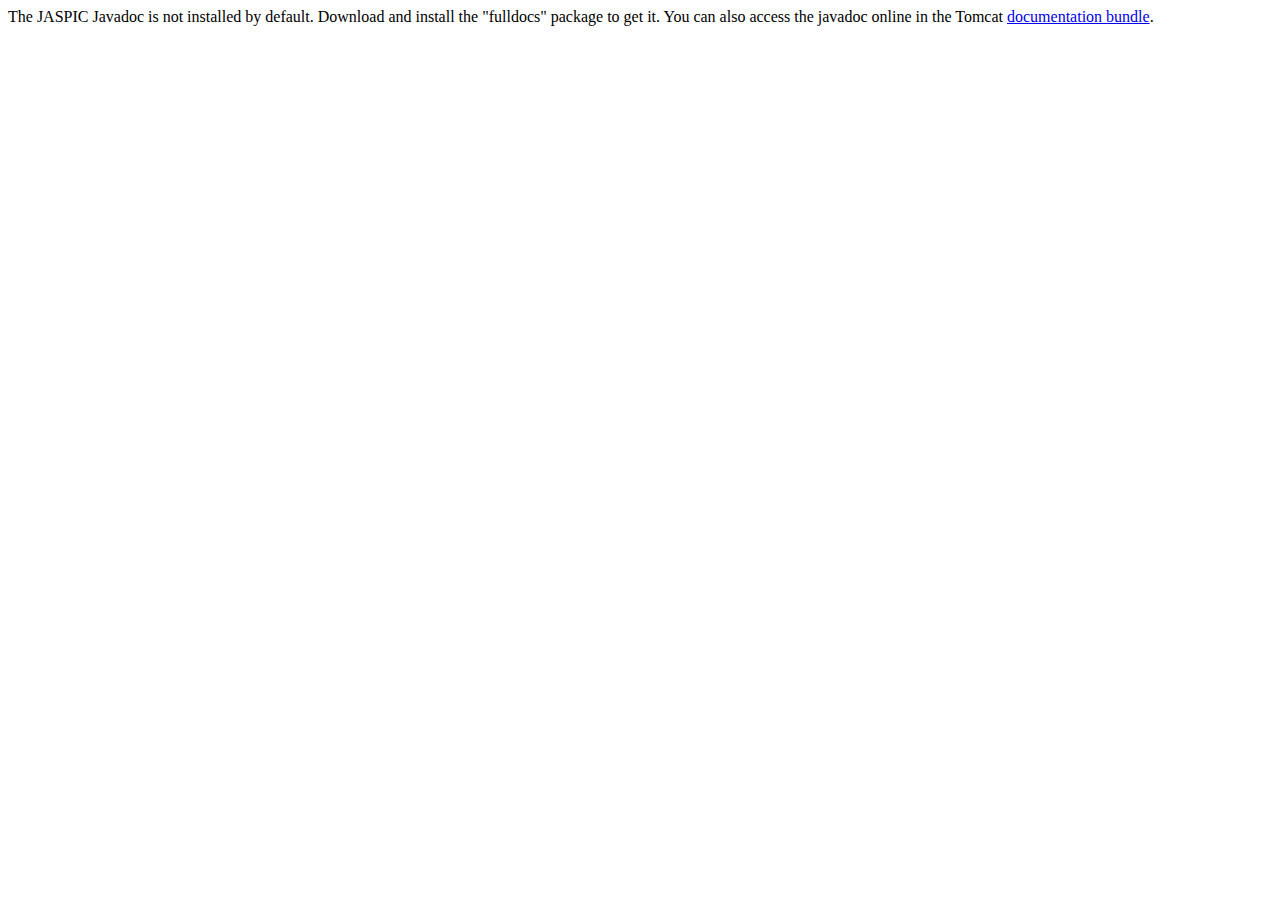
<file: Sistema-RH(REST-SOAP-JAVA)/apache-tomcat-9.0.102/webapps/docs/jaspicapi/index.html>
<!--
  Licensed to the Apache Software Foundation (ASF) under one or more
  contributor license agreements.  See the NOTICE file distributed with
  this work for additional information regarding copyright ownership.
  The ASF licenses this file to You under the Apache License, Version 2.0
  (the "License"); you may not use this file except in compliance with
  the License.  You may obtain a copy of the License at

      http://www.apache.org/licenses/LICENSE-2.0

  Unless required by applicable law or agreed to in writing, software
  distributed under the License is distributed on an "AS IS" BASIS,
  WITHOUT WARRANTIES OR CONDITIONS OF ANY KIND, either express or implied.
  See the License for the specific language governing permissions and
  limitations under the License.
-->
<!DOCTYPE html>
<html>
<head>
    <meta charset="UTF-8" />
    <title>API docs</title>
</head>

<body>

The JASPIC Javadoc is not installed by default. Download and install
the "fulldocs" package to get it.

You can also access the javadoc online in the Tomcat
<a href="https://tomcat.apache.org/tomcat-9.0-doc/">
    documentation bundle</a>.

</body>
</html>
</file>
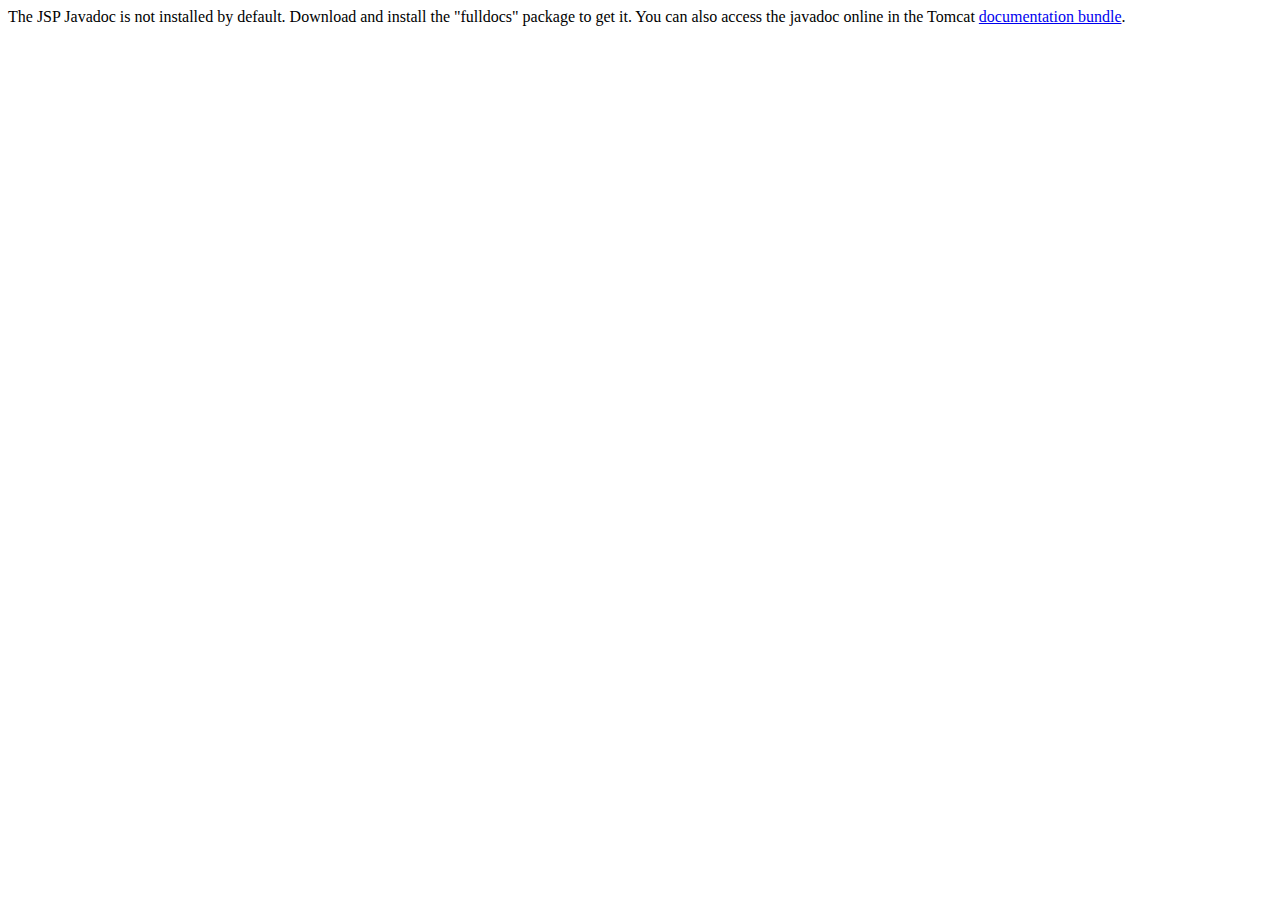
<file: Sistema-RH(REST-SOAP-JAVA)/apache-tomcat-9.0.102/webapps/docs/jspapi/index.html>
<!--
  Licensed to the Apache Software Foundation (ASF) under one or more
  contributor license agreements.  See the NOTICE file distributed with
  this work for additional information regarding copyright ownership.
  The ASF licenses this file to You under the Apache License, Version 2.0
  (the "License"); you may not use this file except in compliance with
  the License.  You may obtain a copy of the License at

      http://www.apache.org/licenses/LICENSE-2.0

  Unless required by applicable law or agreed to in writing, software
  distributed under the License is distributed on an "AS IS" BASIS,
  WITHOUT WARRANTIES OR CONDITIONS OF ANY KIND, either express or implied.
  See the License for the specific language governing permissions and
  limitations under the License.
-->
<!DOCTYPE html>
<html>
    <head>
    <meta charset="UTF-8" />
    <title>API docs</title>
</head>

<body>

The JSP Javadoc is not installed by default. Download and install
the "fulldocs" package to get it.

You can also access the javadoc online in the Tomcat
<a href="https://tomcat.apache.org/tomcat-9.0-doc/">
documentation bundle</a>.

</body>
</html>
</file>
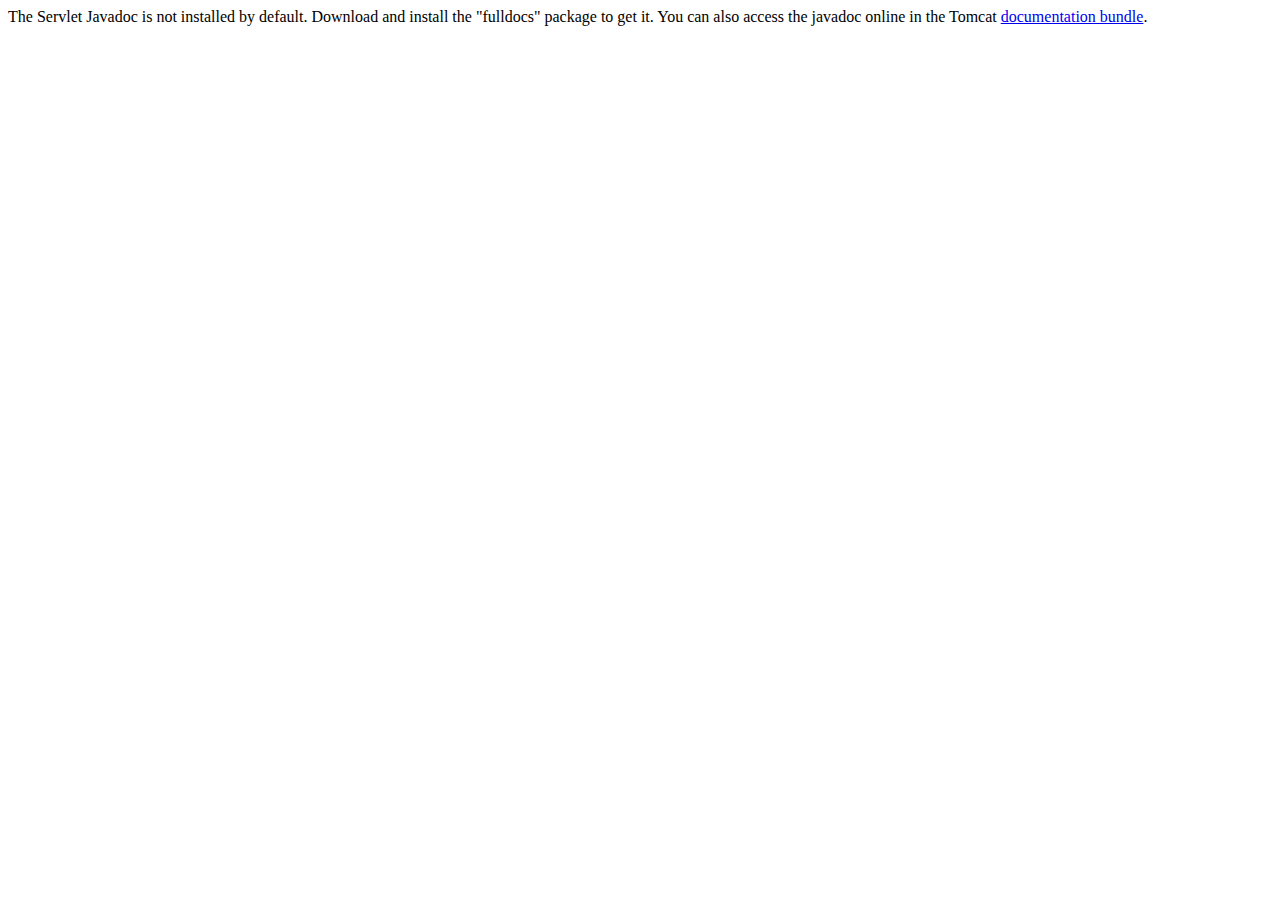
<file: Sistema-RH(REST-SOAP-JAVA)/apache-tomcat-9.0.102/webapps/docs/servletapi/index.html>
<!--
  Licensed to the Apache Software Foundation (ASF) under one or more
  contributor license agreements.  See the NOTICE file distributed with
  this work for additional information regarding copyright ownership.
  The ASF licenses this file to You under the Apache License, Version 2.0
  (the "License"); you may not use this file except in compliance with
  the License.  You may obtain a copy of the License at

      http://www.apache.org/licenses/LICENSE-2.0

  Unless required by applicable law or agreed to in writing, software
  distributed under the License is distributed on an "AS IS" BASIS,
  WITHOUT WARRANTIES OR CONDITIONS OF ANY KIND, either express or implied.
  See the License for the specific language governing permissions and
  limitations under the License.
-->
<!DOCTYPE html>
<html>
    <head>
    <meta charset="UTF-8" />
    <title>API docs</title>
</head>

<body>

The Servlet Javadoc is not installed by default. Download and install
the "fulldocs" package to get it.

You can also access the javadoc online in the Tomcat
<a href="https://tomcat.apache.org/tomcat-9.0-doc/">
documentation bundle</a>.

</body>
</html>
</file>
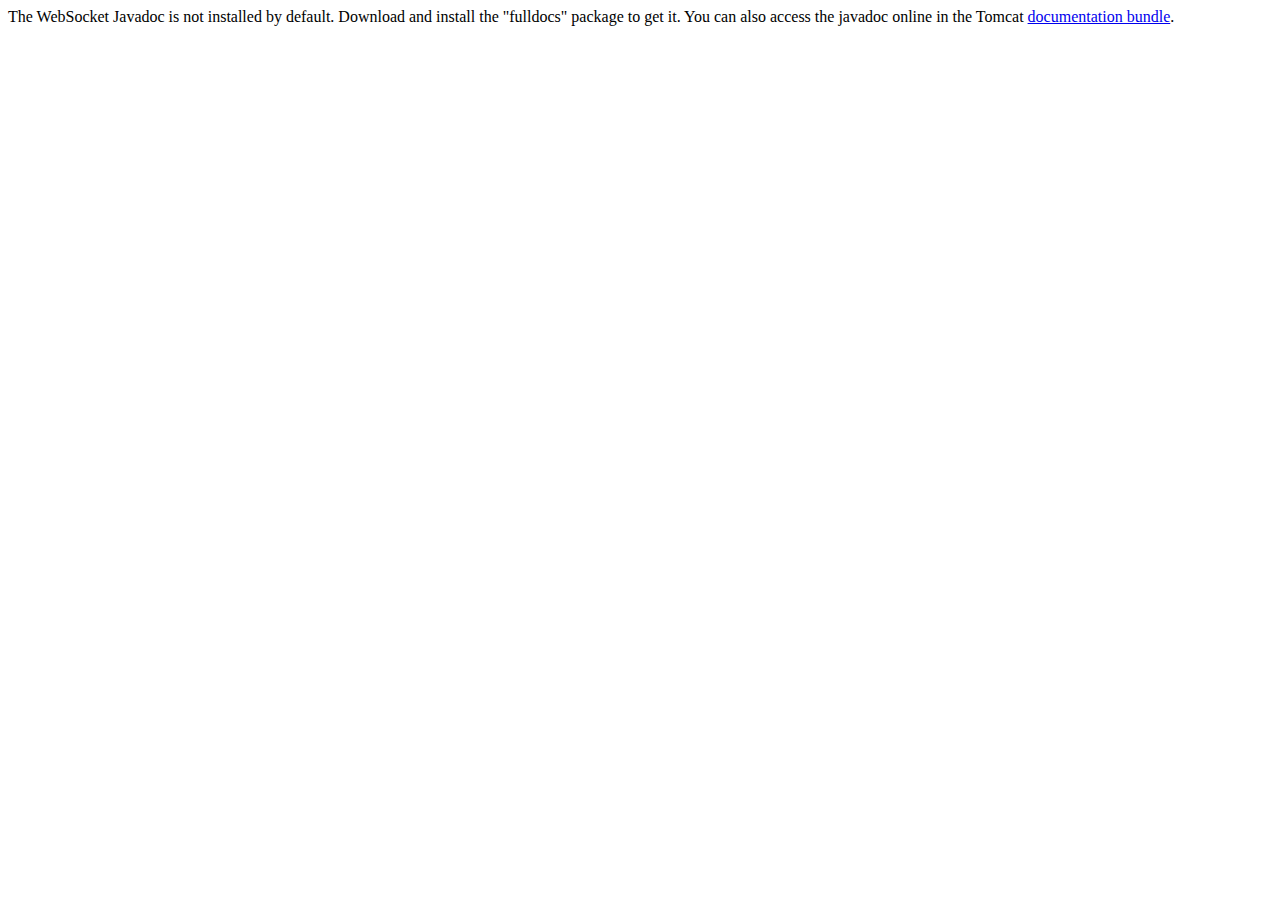
<file: Sistema-RH(REST-SOAP-JAVA)/apache-tomcat-9.0.102/webapps/docs/websocketapi/index.html>
<!--
  Licensed to the Apache Software Foundation (ASF) under one or more
  contributor license agreements.  See the NOTICE file distributed with
  this work for additional information regarding copyright ownership.
  The ASF licenses this file to You under the Apache License, Version 2.0
  (the "License"); you may not use this file except in compliance with
  the License.  You may obtain a copy of the License at

      http://www.apache.org/licenses/LICENSE-2.0

  Unless required by applicable law or agreed to in writing, software
  distributed under the License is distributed on an "AS IS" BASIS,
  WITHOUT WARRANTIES OR CONDITIONS OF ANY KIND, either express or implied.
  See the License for the specific language governing permissions and
  limitations under the License.
-->
<!DOCTYPE html>
<html>
    <head>
    <meta charset="UTF-8" />
    <title>API docs</title>
</head>

<body>

The WebSocket Javadoc is not installed by default. Download and install
the "fulldocs" package to get it.

You can also access the javadoc online in the Tomcat
<a href="https://tomcat.apache.org/tomcat-9.0-doc/">
documentation bundle</a>.

</body>
</html>
</file>
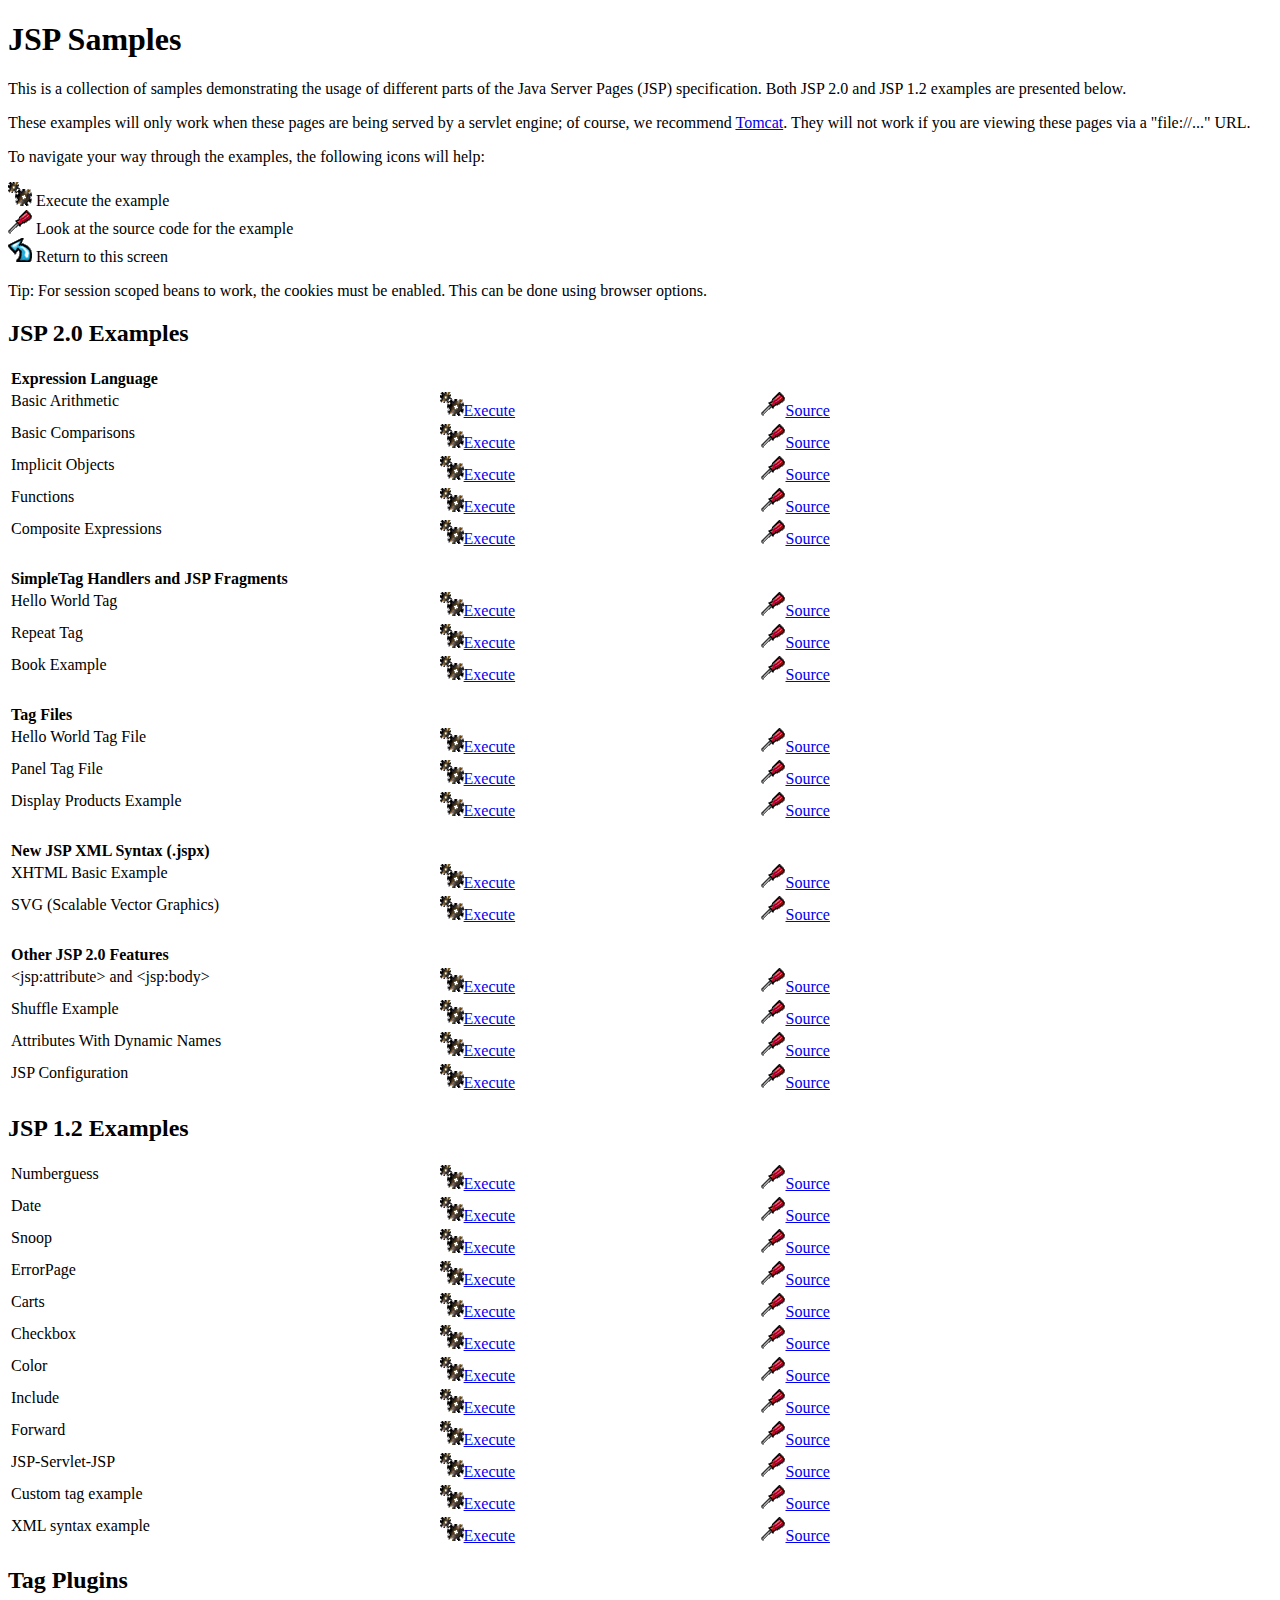
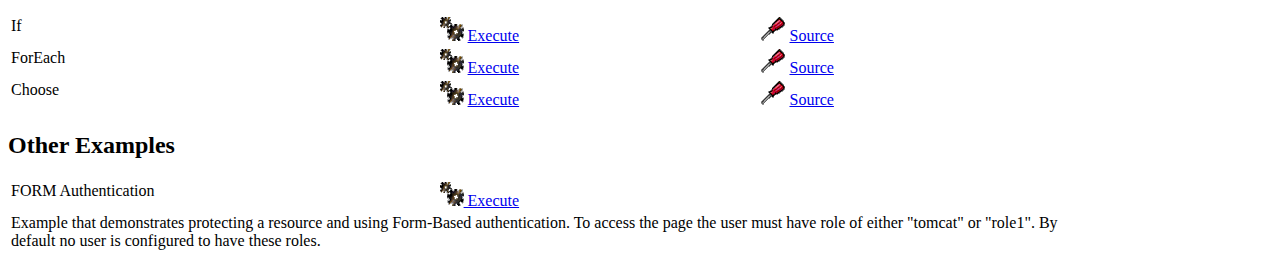
<file: Sistema-RH(REST-SOAP-JAVA)/apache-tomcat-9.0.102/webapps/examples/jsp/index.html>
<!--
 Licensed to the Apache Software Foundation (ASF) under one or more
  contributor license agreements.  See the NOTICE file distributed with
  this work for additional information regarding copyright ownership.
  The ASF licenses this file to You under the Apache License, Version 2.0
  (the "License"); you may not use this file except in compliance with
  the License.  You may obtain a copy of the License at

      http://www.apache.org/licenses/LICENSE-2.0

  Unless required by applicable law or agreed to in writing, software
  distributed under the License is distributed on an "AS IS" BASIS,
  WITHOUT WARRANTIES OR CONDITIONS OF ANY KIND, either express or implied.
  See the License for the specific language governing permissions and
  limitations under the License.
-->
<!DOCTYPE html><html lang="en">
<head>
   <meta charset="UTF-8"/>
   <meta name="Author" content="Anil K. Vijendran" />
   <title>JSP Examples</title>
   <style type="text/css">
   img { border: 0; }
   th { text-align: left; }
   tr { vertical-align: top; }
   </style>
</head>
<body>
<h1>JSP
Samples</h1>
<p>This is a collection of samples demonstrating the usage of different
parts of the Java Server Pages (JSP) specification.  Both JSP 2.0 and
JSP 1.2 examples are presented below.
<p>These examples will only work when these pages are being served by a
servlet engine; of course, we recommend
<a href="https://tomcat.apache.org/">Tomcat</a>.
They will not work if you are viewing these pages via a
"file://..." URL.
<p>To navigate your way through the examples, the following icons will
help:</p>
<ul style="list-style-type: none; padding-left: 0;">
<li><img src="images/execute.gif" alt=""> Execute the example</li>
<li><img src="images/code.gif" alt=""> Look at the source code for the example</li>
<li><img src="images/return.gif" alt=""> Return to this screen</li>
</ul>

<p>Tip: For session scoped beans to work, the cookies must be enabled.
This can be done using browser options.</p>
<h2>JSP 2.0 Examples</h2>

<table style="width: 85%;">
<tr>
<th colspan="3">Expression Language</th>
</tr>

<tr>
<td>Basic Arithmetic</td>
<td style="width: 30%;"><a href="jsp2/el/basic-arithmetic.jsp"><img src="images/execute.gif" alt=""></a><a href="jsp2/el/basic-arithmetic.jsp">Execute</a></td>

<td style="width: 30%;"><a href="jsp2/el/basic-arithmetic.html"><img src="images/code.gif" alt=""></a><a href="jsp2/el/basic-arithmetic.html">Source</a></td>
</tr>

<tr>
<td>Basic Comparisons</td>
<td style="width: 30%;"><a href="jsp2/el/basic-comparisons.jsp"><img src="images/execute.gif" alt=""></a><a href="jsp2/el/basic-comparisons.jsp">Execute</a></td>

<td style="width: 30%;"><a href="jsp2/el/basic-comparisons.html"><img src="images/code.gif" alt=""></a><a href="jsp2/el/basic-comparisons.html">Source</a></td>
</tr>

<tr>
<td>Implicit Objects</td>
<td style="width: 30%;"><a href="jsp2/el/implicit-objects.jsp?foo=bar"><img src="images/execute.gif" alt=""></a><a href="jsp2/el/implicit-objects.jsp?foo=bar">Execute</a></td>

<td style="width: 30%;"><a href="jsp2/el/implicit-objects.html"><img src="images/code.gif" alt=""></a><a href="jsp2/el/implicit-objects.html">Source</a></td>
</tr>
<tr>

<td>Functions</td>
<td style="width: 30%;"><a href="jsp2/el/functions.jsp?foo=JSP+2.0"><img src="images/execute.gif" alt=""></a><a href="jsp2/el/functions.jsp?foo=JSP+2.0">Execute</a></td>

<td style="width: 30%;"><a href="jsp2/el/functions.html"><img src="images/code.gif" alt=""></a><a href="jsp2/el/functions.html">Source</a></td>
</tr>

<tr>
<td>Composite Expressions</td>
<td style="width: 30%;"><a href="jsp2/el/composite.jsp"><img src="images/execute.gif" alt=""></a><a href="jsp2/el/composite.jsp">Execute</a></td>

<td style="width: 30%;"><a href="jsp2/el/composite.html"><img src="images/code.gif" alt=""></a><a href="jsp2/el/composite.html">Source</a></td>
</tr>


<tr>
<th colspan="3"><br />SimpleTag Handlers and JSP Fragments</th>
</tr>

<tr>
<td>Hello World Tag</td>
<td style="width: 30%;"><a href="jsp2/simpletag/hello.jsp"><img src="images/execute.gif" alt=""></a><a href="jsp2/simpletag/hello.jsp">Execute</a></td>

<td style="width: 30%;"><a href="jsp2/simpletag/hello.html"><img src="images/code.gif" alt=""></a><a href="jsp2/simpletag/hello.html">Source</a></td>
</tr>

<tr>
<td>Repeat Tag</td>
<td style="width: 30%;"><a href="jsp2/simpletag/repeat.jsp"><img src="images/execute.gif" alt=""></a><a href="jsp2/simpletag/repeat.jsp">Execute</a></td>

<td style="width: 30%;"><a href="jsp2/simpletag/repeat.html"><img src="images/code.gif" alt=""></a><a href="jsp2/simpletag/repeat.html">Source</a></td>
</tr>

<tr>
<td>Book Example</td>
<td style="width: 30%;"><a href="jsp2/simpletag/book.jsp"><img src="images/execute.gif" alt=""></a><a href="jsp2/simpletag/book.jsp">Execute</a></td>

<td style="width: 30%;"><a href="jsp2/simpletag/book.html"><img src="images/code.gif" alt=""></a><a href="jsp2/simpletag/book.html">Source</a></td>
</tr>

<tr>
<th colspan="3"><br />Tag Files</th>
</tr>

<tr>
<td>Hello World Tag File</td>
<td style="width: 30%;"><a href="jsp2/tagfiles/hello.jsp"><img src="images/execute.gif" alt=""></a><a href="jsp2/tagfiles/hello.jsp">Execute</a></td>

<td style="width: 30%;"><a href="jsp2/tagfiles/hello.html"><img src="images/code.gif" alt=""></a><a href="jsp2/tagfiles/hello.html">Source</a></td>
</tr>

<tr>
<td>Panel Tag File</td>
<td style="width: 30%;"><a href="jsp2/tagfiles/panel.jsp"><img src="images/execute.gif" alt=""></a><a href="jsp2/tagfiles/panel.jsp">Execute</a></td>

<td style="width: 30%;"><a href="jsp2/tagfiles/panel.html"><img src="images/code.gif" alt=""></a><a href="jsp2/tagfiles/panel.html">Source</a></td>
</tr>

<tr>
<td>Display Products Example</td>
<td style="width: 30%;"><a href="jsp2/tagfiles/products.jsp"><img src="images/execute.gif" alt=""></a><a href="jsp2/tagfiles/products.jsp">Execute</a></td>

<td style="width: 30%;"><a href="jsp2/tagfiles/products.html"><img src="images/code.gif" alt=""></a><a href="jsp2/tagfiles/products.html">Source</a></td>
</tr>

<tr>
<th colspan="3"><br />New JSP XML Syntax (.jspx)</th>
</tr>

<tr>
<td>XHTML Basic Example</td>
<td style="width: 30%;"><a href="jsp2/jspx/basic.jspx"><img src="images/execute.gif" alt=""></a><a href="jsp2/jspx/basic.jspx">Execute</a></td>

<td style="width: 30%;"><a href="jsp2/jspx/basic.html"><img src="images/code.gif" alt=""></a><a href="jsp2/jspx/basic.html">Source</a></td>
</tr>

<tr>
<td>SVG (Scalable Vector Graphics)</td>
<td style="width: 30%;"><a href="jsp2/jspx/svgexample.html"><img src="images/execute.gif" alt=""></a><a href="jsp2/jspx/svgexample.html">Execute</a></td>

<td style="width: 30%;"><a href="jsp2/jspx/textRotate.html"><img src="images/code.gif" alt=""></a><a href="jsp2/jspx/textRotate.html">Source</a></td>
</tr>

<tr>
<th colspan="3"><br />Other JSP 2.0 Features</th>
</tr>

<tr>
<td>&lt;jsp:attribute&gt; and &lt;jsp:body&gt;</td>
<td style="width: 30%;"><a href="jsp2/jspattribute/jspattribute.jsp"><img src="images/execute.gif" alt=""></a><a href="jsp2/jspattribute/jspattribute.jsp">Execute</a></td>

<td style="width: 30%;"><a href="jsp2/jspattribute/jspattribute.html"><img src="images/code.gif" alt=""></a><a href="jsp2/jspattribute/jspattribute.html">Source</a></td>
</tr>

<tr>
<td>Shuffle Example</td>
<td style="width: 30%;"><a href="jsp2/jspattribute/shuffle.jsp"><img src="images/execute.gif" alt=""></a><a href="jsp2/jspattribute/shuffle.jsp">Execute</a></td>

<td style="width: 30%;"><a href="jsp2/jspattribute/shuffle.html"><img src="images/code.gif" alt=""></a><a href="jsp2/jspattribute/shuffle.html">Source</a></td>
</tr>

<tr>
<td>Attributes With Dynamic Names</td>
<td style="width: 30%;"><a href="jsp2/misc/dynamicattrs.jsp"><img src="images/execute.gif" alt=""></a><a href="jsp2/misc/dynamicattrs.jsp">Execute</a></td>

<td style="width: 30%;"><a href="jsp2/misc/dynamicattrs.html"><img src="images/code.gif" alt=""></a><a href="jsp2/misc/dynamicattrs.html">Source</a></td>
</tr>

<tr>
<td>JSP Configuration</td>
<td style="width: 30%;"><a href="jsp2/misc/config.jsp"><img src="images/execute.gif" alt=""></a><a href="jsp2/misc/config.jsp">Execute</a></td>

<td style="width: 30%;"><a href="jsp2/misc/config.html"><img src="images/code.gif" alt=""></a><a href="jsp2/misc/config.html">Source</a></td>
</tr>

</table>

<h2>JSP 1.2 Examples</h2>
<table style="width: 85%;">
<tr>
<td>Numberguess</td>

<td style="width: 30%;"><a href="num/numguess.jsp"><img src="images/execute.gif" alt=""></a><a href="num/numguess.jsp">Execute</a></td>

<td style="width: 30%;"><a href="num/numguess.html"><img src="images/code.gif" alt=""></a><a href="num/numguess.html">Source</a></td>
</tr>

<tr>
<td>Date</td>

<td style="width: 30%;"><a href="dates/date.jsp"><img src="images/execute.gif" alt=""></a><a href="dates/date.jsp">Execute</a></td>

<td style="width: 30%;"><a href="dates/date.html"><img src="images/code.gif" alt=""></a><a href="dates/date.html">Source</a></td>
</tr>

<tr>
<td>Snoop</td>

<td style="width: 30%;"><a href="snp/snoop.jsp"><img src="images/execute.gif" alt=""></a><a href="snp/snoop.jsp">Execute</a></td>

<td style="width: 30%;"><a href="snp/snoop.html"><img src="images/code.gif" alt=""></a><a href="snp/snoop.html">Source</a></td>
</tr>

<tr>
<td>ErrorPage</td>

<td style="width: 30%;"><a href="error/error.html"><img src="images/execute.gif" alt=""></a><a href="error/error.html">Execute</a></td>

<td style="width: 30%;"><a href="error/er.html"><img src="images/code.gif" alt=""></a><a href="error/er.html">Source</a></td>
</tr>

<tr>
<td>Carts</td>

<td style="width: 30%;"><a href="sessions/shopping.jsp"><img src="images/execute.gif" alt=""></a><a href="sessions/shopping.jsp">Execute</a></td>

<td style="width: 30%;"><a href="sessions/crt.html"><img src="images/code.gif" alt=""></a><a href="sessions/crt.html">Source</a></td>
</tr>

<tr>
<td>Checkbox</td>

<td style="width: 30%;"><a href="checkbox/check.html"><img src="images/execute.gif" alt=""></a><a href="checkbox/check.html">Execute</a></td>

<td style="width: 30%;"><a href="checkbox/cresult.html"><img src="images/code.gif" alt=""></a><a href="checkbox/cresult.html">Source</a></td>
</tr>

<tr>
<td>Color</td>

<td style="width: 30%;"><a href="colors/colors.html"><img src="images/execute.gif" alt=""></a><a href="colors/colors.html">Execute</a></td>

<td style="width: 30%;"><a href="colors/clr.html"><img src="images/code.gif" alt=""></a><a href="colors/clr.html">Source</a></td>
</tr>

<tr>
<td>Include</td>

<td style="width: 30%;"><a href="include/include.jsp"><img src="images/execute.gif" alt=""></a><a href="include/include.jsp">Execute</a></td>

<td style="width: 30%;"><a href="include/inc.html"><img src="images/code.gif" alt=""></a><a href="include/inc.html">Source</a></td>
</tr>

<tr>
<td>Forward</td>

<td style="width: 30%;"><a href="forward/forward.jsp"><img src="images/execute.gif" alt=""></a><a href="forward/forward.jsp">Execute</a></td>

<td style="width: 30%;"><a href="forward/fwd.html"><img src="images/code.gif" alt=""></a><a href="forward/fwd.html">Source</a></td>
</tr>

<tr>
<td>JSP-Servlet-JSP</td>

<td style="width: 30%;"><a href="jsptoserv/jsptoservlet.jsp"><img src="images/execute.gif" alt=""></a><a href="jsptoserv/jsptoservlet.jsp">Execute</a></td>

<td style="width: 30%;"><a href="jsptoserv/jts.html"><img src="images/code.gif" alt=""></a><a href="jsptoserv/jts.html">Source</a></td>
</tr>

<tr>
<td>Custom tag example</td>

<td style="width: 30%;"><a href="simpletag/foo.jsp"><img src="images/execute.gif" alt=""></a><a href="simpletag/foo.jsp">Execute</a></td>

<td style="width: 30%;"><a href="simpletag/foo.html"><img src="images/code.gif" alt=""></a><a href="simpletag/foo.html">Source</a></td>
</tr>

<tr>
<td>XML syntax example</td>
<td style="width: 30%;"><a href="xml/xml.jsp"><img src="images/execute.gif" alt=""></a><a href="xml/xml.jsp">Execute</a></td>

<td style="width: 30%;"><a href="xml/xml.html"><img src="images/code.gif" alt=""></a><a href="xml/xml.html">Source</a></td>
</tr>

</table>

<h2>Tag Plugins</h2>
<table style="width: 85%;">

<tr>
  <td>If</td>
  <td style="width: 30%;">
    <a href="tagplugin/if.jsp"><img src="images/execute.gif" alt=""></a>
    <a href="tagplugin/if.jsp">Execute</a>
  </td>
  <td style="width: 30%;">
    <a href="tagplugin/if.html"><img src="images/code.gif" alt=""></a>
    <a href="tagplugin/if.html">Source</a>
  </td>
</tr>

<tr>
  <td>ForEach</td>
  <td style="width: 30%;">
    <a href="tagplugin/foreach.jsp"><img src="images/execute.gif" alt=""></a>
    <a href="tagplugin/foreach.jsp">Execute</a>
  </td>
  <td style="width: 30%;">
    <a href="tagplugin/foreach.html"><img src="images/code.gif" alt=""></a>
    <a href="tagplugin/foreach.html">Source</a>
  </td>
</tr>

<tr>
  <td>Choose</td>
  <td style="width: 30%;">
    <a href="tagplugin/choose.jsp"><img src="images/execute.gif" alt=""></a>
    <a href="tagplugin/choose.jsp">Execute</a>
  </td>
  <td style="width: 30%;">
    <a href="tagplugin/choose.html"><img src="images/code.gif" alt=""></a>
    <a href="tagplugin/choose.html">Source</a>
  </td>
</tr>

</table>

<h2>Other Examples</h2>
<table style="width: 85%;">

<tr>
  <td>FORM Authentication</td>
  <td style="width: 30%;">
    <a href="security/protected/index.jsp"><img src="images/execute.gif" alt=""> Execute</a>
  </td>
  <td style="width: 30%;"></td>
</tr>
<tr>
  <td colspan="3">Example that demonstrates protecting a resource and
    using Form-Based authentication. To access the page the user must
    have role of either "tomcat" or "role1". By default no user
    is configured to have these roles.</td>
</tr>

</table>
</body>
</html>
</file>
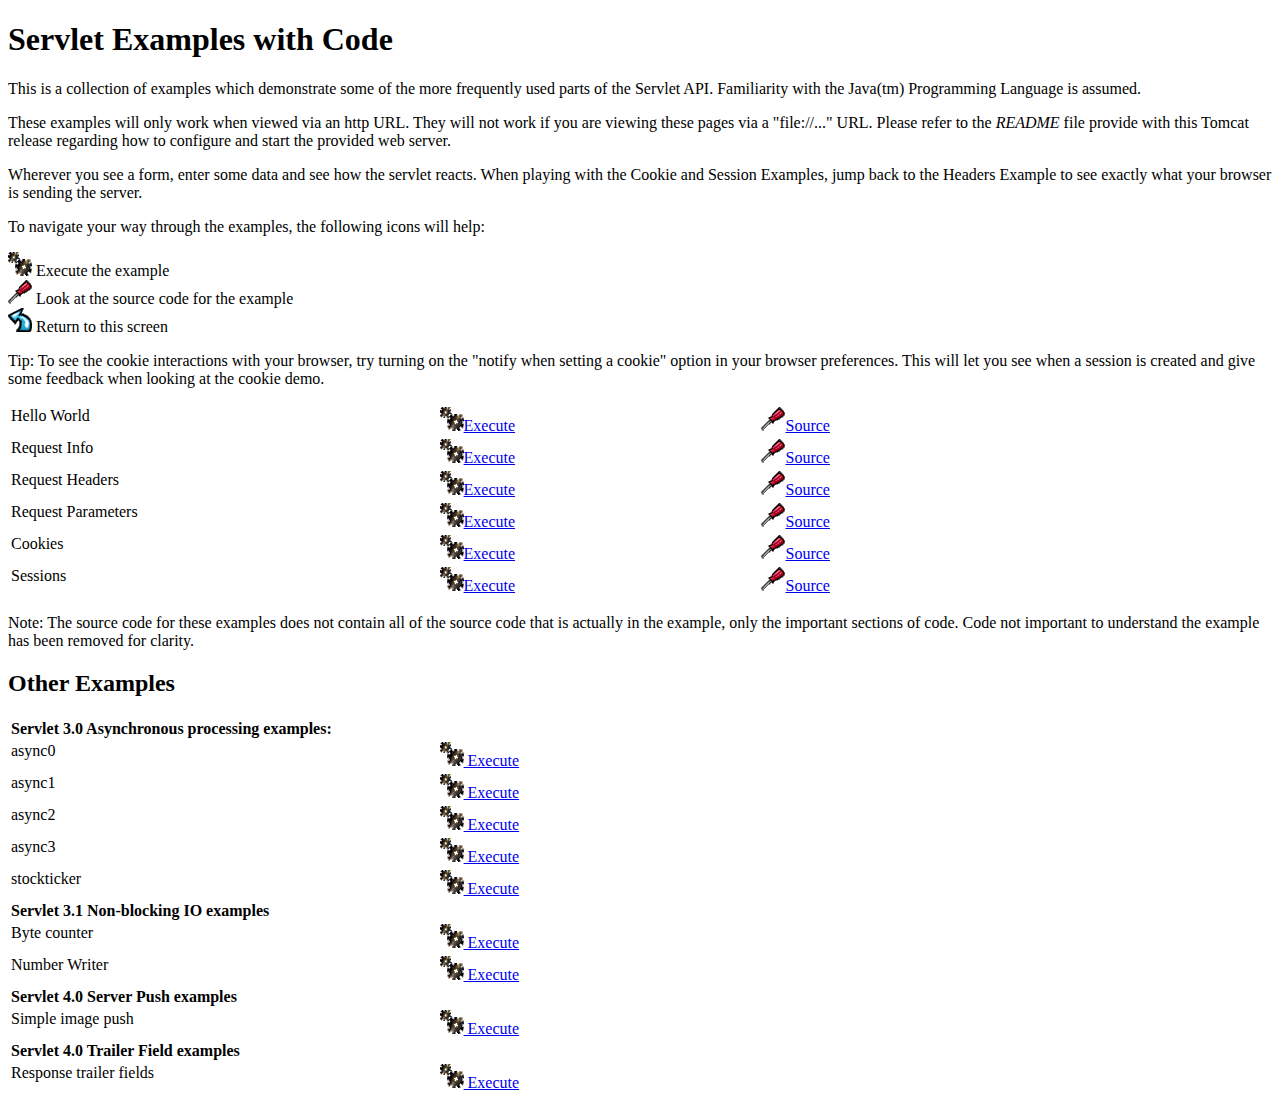
<file: Sistema-RH(REST-SOAP-JAVA)/apache-tomcat-9.0.102/webapps/examples/servlets/index.html>
<!--
 Licensed to the Apache Software Foundation (ASF) under one or more
  contributor license agreements.  See the NOTICE file distributed with
  this work for additional information regarding copyright ownership.
  The ASF licenses this file to You under the Apache License, Version 2.0
  (the "License"); you may not use this file except in compliance with
  the License.  You may obtain a copy of the License at

      http://www.apache.org/licenses/LICENSE-2.0

  Unless required by applicable law or agreed to in writing, software
  distributed under the License is distributed on an "AS IS" BASIS,
  WITHOUT WARRANTIES OR CONDITIONS OF ANY KIND, either express or implied.
  See the License for the specific language governing permissions and
  limitations under the License.
-->
<!DOCTYPE html><html lang="en">
<head>
   <meta charset="UTF-8" />
   <meta name="Author" content="Anil K. Vijendran" />
   <title>Servlet Examples</title>
   <style type="text/css">
   img { border: 0; }
   th { text-align: left; }
   tr { vertical-align: top; }
   </style>
</head>
<body>
<h1>Servlet
Examples with Code</h1>
<p>This is a collection of examples which demonstrate some of the more
frequently used parts of the Servlet API. Familiarity with the Java(tm)
Programming Language is assumed.
<p>These examples will only work when viewed via an http URL. They will
not work if you are viewing these pages via a "file://..." URL. Please
refer to the <i>README</i> file provide with this Tomcat release regarding
how to configure and start the provided web server.
<p>Wherever you see a form, enter some data and see how the servlet reacts.
When playing with the Cookie and Session Examples, jump back to the Headers
Example to see exactly what your browser is sending the server.
<p>To navigate your way through the examples, the following icons will
help:</p>
<ul style="list-style-type: none; padding-left: 0;">
<li><img src="images/execute.gif" alt=""> Execute the example</li>
<li><img src="images/code.gif" alt=""> Look at the source code for the example</li>
<li><img src="images/return.gif" alt=""> Return to this screen</li>
</ul>

<p>Tip: To see the cookie interactions with your browser, try turning on
the "notify when setting a cookie" option in your browser preferences.
This will let you see when a session is created and give some feedback
when looking at the cookie demo.</p>
<table style="width: 85%;" >
<tr>
<td>Hello World</td>

<td style="width: 30%;"><a href="servlet/HelloWorldExample"><img SRC="images/execute.gif" alt=""></a><a href="servlet/HelloWorldExample">Execute</a></td>

<td style="width: 30%;"><a href="helloworld.html"><img SRC="images/code.gif" alt=""></a><a href="helloworld.html">Source</a></td>
</tr>

<tr>
<td>Request Info</td>

<td style="width: 30%;"><a href="servlet/RequestInfoExample"><img SRC="images/execute.gif" alt=""></a><a href="servlet/RequestInfoExample">Execute</a></td>

<td style="width: 30%;"><a href="reqinfo.html"><img SRC="images/code.gif" alt=""></a><a href="reqinfo.html">Source</a></td>
</tr>

<tr>
<td>Request Headers</td>

<td style="width: 30%;"><a href="servlet/RequestHeaderExample"><img SRC="images/execute.gif" alt=""></a><a href="servlet/RequestHeaderExample">Execute</a></td>

<td style="width: 30%;"><a href="reqheaders.html"><img SRC="images/code.gif" alt=""></a><a href="reqheaders.html">Source</a></td>
</tr>

<tr>
<td>Request Parameters</td>

<td style="width: 30%;"><a href="servlet/RequestParamExample"><img SRC="images/execute.gif" alt=""></a><a href="servlet/RequestParamExample">Execute</a></td>

<td style="width: 30%;"><a href="reqparams.html"><img SRC="images/code.gif" alt=""></a><a href="reqparams.html">Source</a></td>
</tr>

<tr>
<td>Cookies</td>

<td style="width: 30%;"><a href="servlet/CookieExample"><img SRC="images/execute.gif" alt=""></a><a href="servlet/CookieExample">Execute</a></td>

<td style="width: 30%;"><a href="cookies.html"><img SRC="images/code.gif" alt=""></a><a href="cookies.html">Source</a></td>
</tr>

<tr>
<td>Sessions</td>

<td style="width: 30%;"><a href="servlet/SessionExample"><img SRC="images/execute.gif" alt=""></a><a href="servlet/SessionExample">Execute</a></td>

<td style="width: 30%;"><a href="sessions.html"><img SRC="images/code.gif" alt=""></a><a href="sessions.html">Source</a></td>
</tr>
</table>

<p>Note: The source code for these examples does not contain all of the
source code that is actually in the example, only the important sections
of code. Code not important to understand the example has been removed
for clarity.</p>

<h2>Other Examples</h2>
<table style="width: 85%;" >

<tr>
  <th colspan="3">Servlet 3.0 Asynchronous processing examples:</th>
</tr>
<tr>
  <td>async0</td>
  <td style="width: 30%;">
    <a href="../async/async0"><img SRC="images/execute.gif" alt=""> Execute</a>
  </td>
  <td style="width: 30%;"></td>
</tr>
<tr>
  <td>async1</td>
  <td style="width: 30%;">
    <a href="../async/async1"><img SRC="images/execute.gif" alt=""> Execute</a>
  </td>
  <td style="width: 30%;"></td>
</tr>
<tr>
  <td>async2</td>
  <td style="width: 30%;">
    <a href="../async/async2"><img SRC="images/execute.gif" alt=""> Execute</a>
  </td>
  <td style="width: 30%;"></td>
</tr>
<tr>
  <td>async3</td>
  <td style="width: 30%;">
    <a href="../async/async3"><img SRC="images/execute.gif" alt=""> Execute</a>
  </td>
  <td style="width: 30%;"></td>
</tr>
<tr>
  <td>stockticker</td>
  <td style="width: 30%;">
    <a href="../async/stockticker"><img SRC="images/execute.gif" alt=""> Execute</a>
  </td>
  <td style="width: 30%;"></td>
</tr>

<tr>
  <th colspan="3">Servlet 3.1 Non-blocking IO examples</th>
</tr>
<tr>
  <td>Byte counter</td>
  <td style="width: 30%;">
    <a href="nonblocking/bytecounter.html"><img src="images/execute.gif" alt=""> Execute</a>
  </td>
  <td style="width: 30%;"></td>
</tr>
<tr>
  <td>Number Writer</td>
  <td style="width: 30%;">
    <a href="nonblocking/numberwriter"><img src="images/execute.gif" alt=""> Execute</a>
  </td>
  <td style="width: 30%;"></td>
</tr>

<tr>
  <th colspan="3">Servlet 4.0 Server Push examples</th>
</tr>
<tr>
  <td>Simple image push</td>
  <td style="width: 30%;">
    <a href="serverpush/simpleimage"><img src="images/execute.gif" alt=""> Execute</a>
  </td>
  <td style="width: 30%;"></td>
</tr>

<tr>
  <th colspan="3">Servlet 4.0 Trailer Field examples</th>
</tr>
<tr>
  <td>Response trailer fields</td>
  <td style="width: 30%;">
    <a href="trailers/response"><img src="images/execute.gif" alt=""> Execute</a>
  </td>
  <td style="width: 30%;"></td>
</tr>

</table>

</body>
</html>
</file>
<file: Sistema-RH(REST-SOAP-JAVA)/apache-tomcat-9.0.102/webapps/docs/images/docs-stylesheet.css>
@charset "utf-8";
/*
  Licensed to the Apache Software Foundation (ASF) under one or more
  contributor license agreements.  See the NOTICE file distributed with
  this work for additional information regarding copyright ownership.
  The ASF licenses this file to You under the Apache License, Version 2.0
  (the "License"); you may not use this file except in compliance with
  the License.  You may obtain a copy of the License at

      http://www.apache.org/licenses/LICENSE-2.0

  Unless required by applicable law or agreed to in writing, software
  distributed under the License is distributed on an "AS IS" BASIS,
  WITHOUT WARRANTIES OR CONDITIONS OF ANY KIND, either express or implied.
  See the License for the specific language governing permissions and
  limitations under the License.
*/

/* Fonts */
@import url("fonts/fonts.css");

/* General style */

h1, h2, h3, h4, h5, h6, th {
  font-weight: 600;
}

body {
  margin: 0;
}

body, input {
  font-family: 'Open Sans', sans-serif;
  font-size: 10.5pt;
}

code, pre {
  font-family: Consolas, monospace;
}

img {
  border: 0;
}

table {
  border-collapse: collapse;
  text-align: left;
}
table *:not(table) {
  /* Prevent border-collapsing for table child elements like <div> */
  border-collapse: separate;
}

th {
  text-align: left;
}

main {
  /* Remove this once all IEs support <main> element */
  display: block;
}


/* Layout */

#wrapper {
  min-width: 400px;
}

#header {
  border-bottom: 1px solid #bbb;
}

@media not print {
    #header {
        box-shadow: 0 0 7px #aaa;
    }
}

#header > div {
  padding-left: 15px;
  padding-right: 15px;

  /* Work-around for old browsers: */
  background-color: #F8F3E4;
  background: linear-gradient(to bottom, #ffffff -10%, #F8F3E4 100%);
  position: relative;
}

#header .logo {
  float: left;
  padding-top: 10px;
  min-width: 190px;
}

#header .logo  img{
  /* To avoid that the Font Descender being added to the parent div's height */
  vertical-align: middle;
}

#header .asfLogo {
  float: right;
  position: relative;
  top: 8px;
}

#header h1 {
  margin-top: 0.6em;
  margin-bottom: 0;
}

#header .versionInfo {
  font-size: 13pt;
  margin-bottom: 1em;
}

#middle {
  display: table;
  table-layout: fixed;
  margin: 0;
  width: 100%;
}
#middle > div { display: table-row; }
#middle > div > div { display: table-cell; vertical-align: top; }



#mainLeft {
  width: 190px;
}

#mainLeft > div {
  margin-top: -1px; /* to overwrite border of element above */
  padding-left: 16px;
  padding-right: 14px;
  padding-top: 6px;
  padding-bottom: 15px;
  background-color: #F8F3E4;
  border-right: 1px solid #bbb;
  border-bottom: 1px solid #bbb;
  font-size: 10pt;
  border-bottom-right-radius: 20px;
  box-shadow: 0 0 5px #aaa;
}

#mainLeft h2 {
  margin-bottom: 0.2em;
  font-size: 1.2em;
}

#mainLeft ul {
  padding: 0;
  margin: 0;
  list-style-type: none;
}

#mainLeft ul a {
  text-indent: -0.6em;
  padding-left: 1.4em;
  display: block;
  text-decoration: none;
  color: #444;
}
#mainLeft ul a:hover {
  color: #000;
  background-color: #D1c9b9;
}

#mainRight {
  padding-left: 14px;
  padding-right: 20px;

}

#footer {
  margin-top: 30px;
  padding-top: 20px;
  padding-bottom: 20px;
  padding-left: 20px;
  padding-right: 20px;
  border-top: 1px solid #ccc;
  color: #444;
  text-align: center;
  /* font-style: italic; */
  font-size: 9pt;
}


/* Content */

#content div.text {
  padding-left: 1em;
  padding-left: 1em;
}

#content h3, #content h4, #content h5, #content h6 {
  padding-left: 5px;
  padding-right: 5px;
  background-color: #eaeaea;
}

@media not print {
    #content h3, #content h4, #content h5, #content h6 {
        border: 1px solid #ccc;
        border-radius: 4px;
    }
}

#content h4, #content h5, #content h6 {
  background-color: #f6f6f6;
}

code {
  background-color: rgb(224,255,255);
}

div.codeBox pre code, code.attributeName, code.propertyName, code.noHighlight, .noHighlight code {
  background-color: transparent;
}
div.codeBox {
  overflow: auto;
  margin: 1em 0;
}
div.codeBox pre {
  margin: 0;
  padding: 4px;
  border: 1px solid #999;
  border-radius: 5px;
  background-color: #eff8ff;
  display: table; /* To prevent <pre>s from taking the complete available width. */
  /*
  When it is officially supported, use the following CSS instead of display: table
  to prevent big <pre>s from exceeding the browser window:
  max-width: available;
  width: min-content;
  */
}

div.codeBox pre.wrap {
  white-space: pre-wrap;
}


table.defaultTable tr, table.detail-table tr {
    border: 1px solid #CCC;
}

table.defaultTable tr:nth-child(even), table.detail-table tr:nth-child(even) {
    background-color: #FAFBFF;
}

table.defaultTable tr:nth-child(odd), table.detail-table tr:nth-child(odd) {
    background-color: #EEEFFF;
}

table.defaultTable th, table.detail-table th {
  background-color: #88b;
  color: #fff;
}

table.defaultTable th, table.defaultTable td, table.detail-table th, table.detail-table td {
  padding: 5px 8px;
}


p.notice {
  border: 1px solid rgb(255, 0, 0);
  background-color: rgb(238, 238, 238);
  color: rgb(0, 51, 102);
  padding: 0.5em;
  margin: 1em 2em 1em 1em;
}


/* Changelog-Styles */

ul.changelog {
  padding-left: 1em;
  list-style-type: none;
}

ul.changelog  li{
  padding-top: 5px;
  padding-bottom: 5px;
}

ul.changelog img {
  vertical-align: middle
}


/* Printer-only Styles */
@media print {
    .noPrint { display: none; }
    #middle > div > div#mainLeft { display: none; }
    a { color: inherit; text-decoration: none; }
}

/* Fix for Comments section which contains a <h4> */
#comments_thread h1, #comments_thread h2, #comments_thread h3, #comments_thread h4, #comments_thread h5, #comments_thread h6 {
    border: none;
    background-color: transparent;
}
</file>
